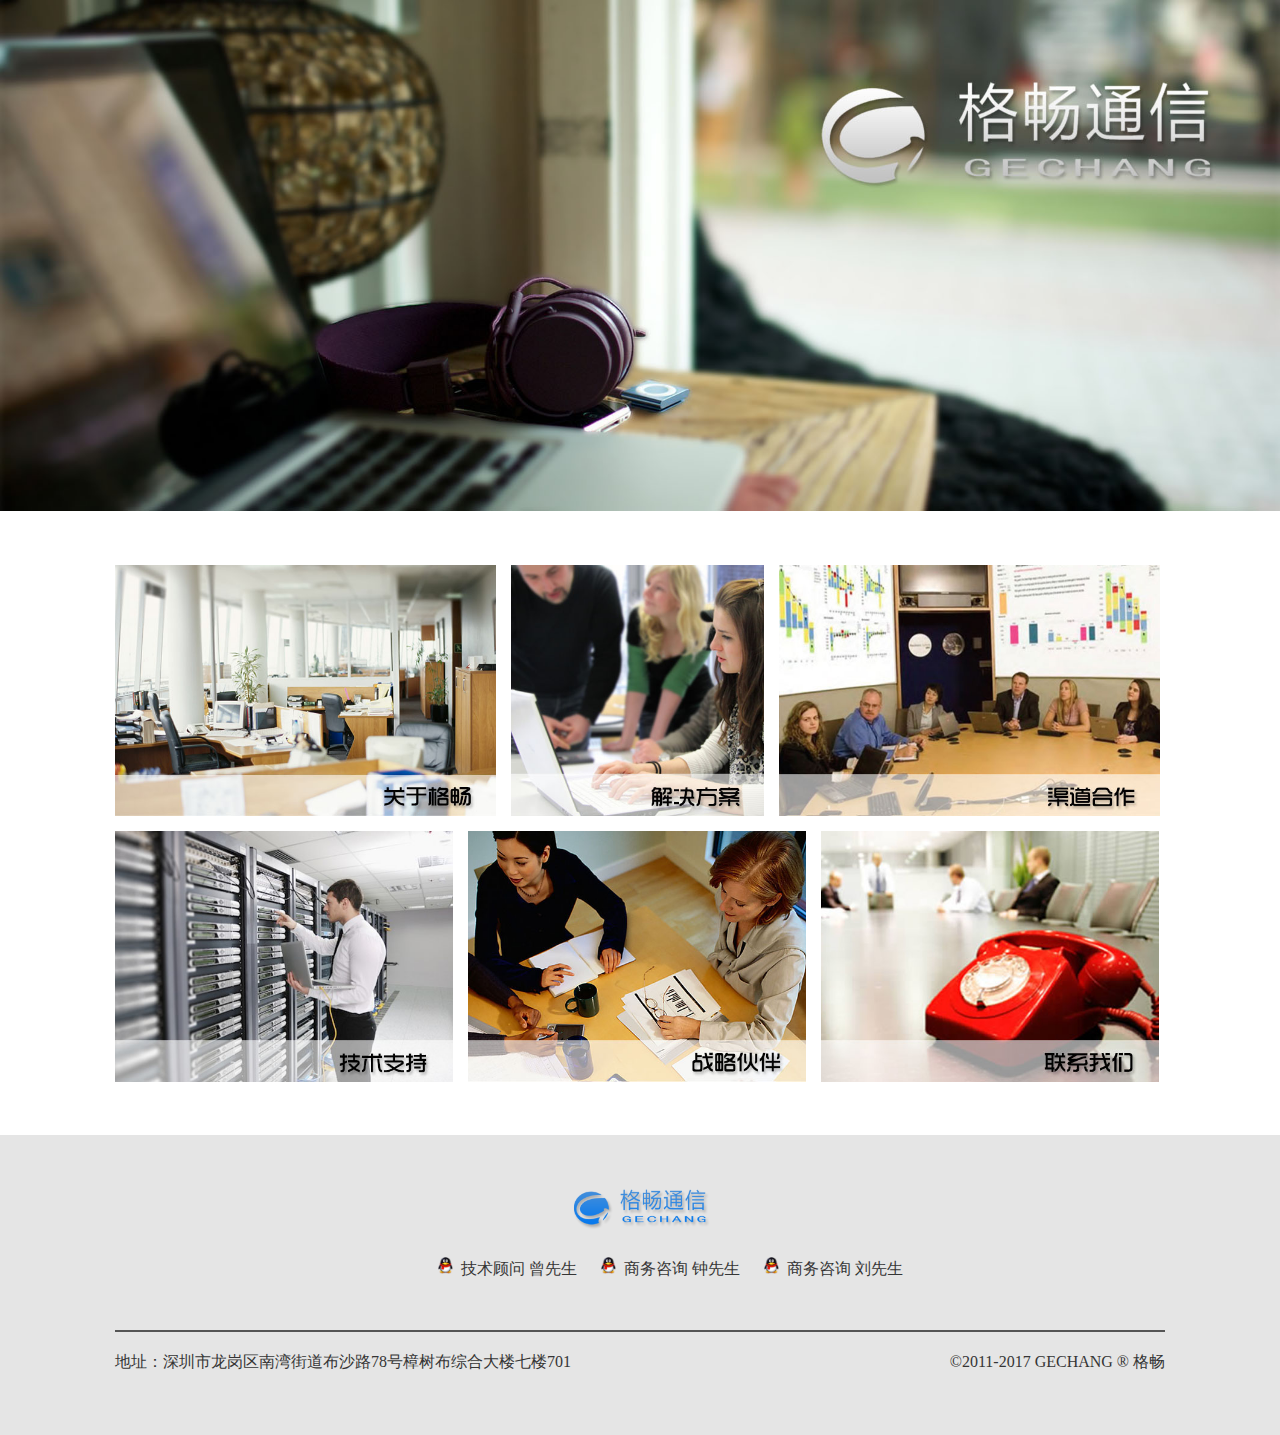
<file: index.html>
<!doctype html>
<html>
<head>
<meta charset="utf-8">
<title>格畅通信 - 首页</title>
<script src="js/respond.src.js"></script>
<script src="js/respond.proxy.js"></script>
<link href="css/css.css" rel="stylesheet"/>
</head>

<body>
    <div id="banner"><img src="images/banner.jpg"></div>
    <div id="main">
    	<div id="container">
        	<div id="cup">
                <div id="c1"><a href="about.html"><img id="img1" src="images/index_about.jpg" onMouseOver="this.src='images/index_about_change.jpg'" onMouseOut="this.src='images/index_about.jpg'"></a></div>
                <div id="c2"><a href="solution.html"><img src="images/index_ solution.jpg" onMouseOver="this.src='images/index_ solution_change.jpg'" onMouseOut="this.src='images/index_ solution.jpg'"></a></div>
                <div id="c3"><a href="cooperation.html"><img src="images/index_ cooperation.jpg" onMouseOver="this.src='images/index_ cooperation_change.jpg'" onMouseOut="this.src='images/index_ cooperation.jpg'"></a></div>
            </div>
            <div id="cdown">
                <div id="c4"><a href="support.html"><img src="images/index_support.jpg" onMouseOver="this.src='images/index_support_change.jpg'" onMouseOut="this.src='images/index_support.jpg'"></a></div>
                <div id="c5"><a href="partners.html"><img src="images/index_partner.jpg" onMouseOver="this.src='images/index_partner_change.jpg'" onMouseOut="this.src='images/index_partner.jpg'"></a></div>
                <div id="c6"><a href="contact.html"><img src="images/index_contact.jpg" onMouseOver="this.src='images/index_contact_change.jpg'" onMouseOut="this.src='images/index_contact.jpg'"></a></div>
            </div>
        </div>
    </div>
    <div id="footer">
    	<div id="logo"><img src="images/logo.png"></div>
        <div id="service" class="bold">
        	<ul><li><a target=blank href="tencent://message/?uin=252700589&Site=qq&Menu=yes" style="text-decoration:none"><img id="qq" src="images/qq.png">&nbsp;&nbsp;技术顾问 曾先生</a></li>
            	<li><a target=blank href="tencent://message/?uin=252700589&Site=qq&Menu=yes" style="text-decoration:none"><img id="qq" src="images/qq.png">&nbsp;&nbsp;商务咨询 钟先生</a></li>
                <li><a target=blank href="tencent://message/?uin=252700589&Site=qq&Menu=yes" style="text-decoration:none"><img id="qq" src="images/qq.png">&nbsp;&nbsp;商务咨询 刘先生</a></li></ul>
        </div>
        <div id="end">
        	<div id="line"></div>
        	<div id="add" class="bold">地址：深圳市龙岗区南湾街道布沙路78号樟树布综合大楼七楼701</div>
            <div id="copyright" class="bold">©2011-2017 GECHANG ® 格畅</div>
        </div>
    </div>
</body>
</html>
</file>
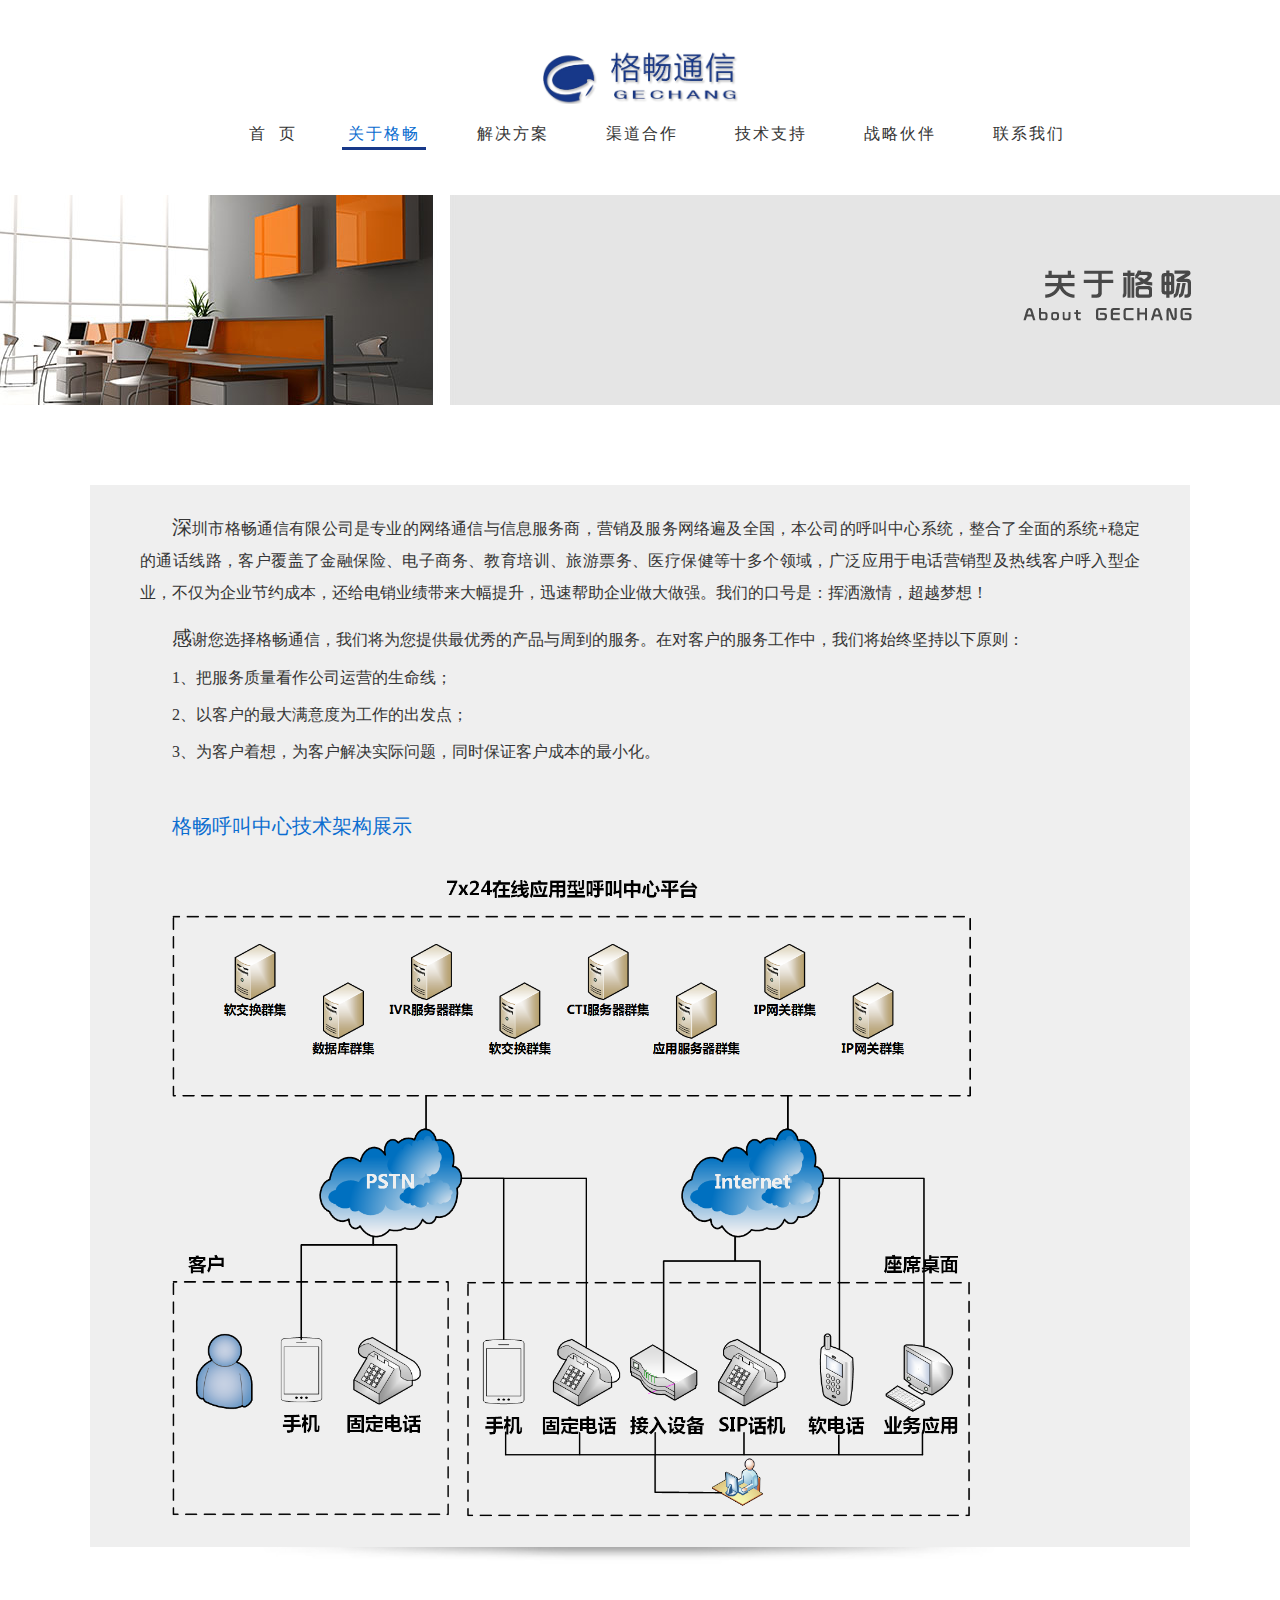
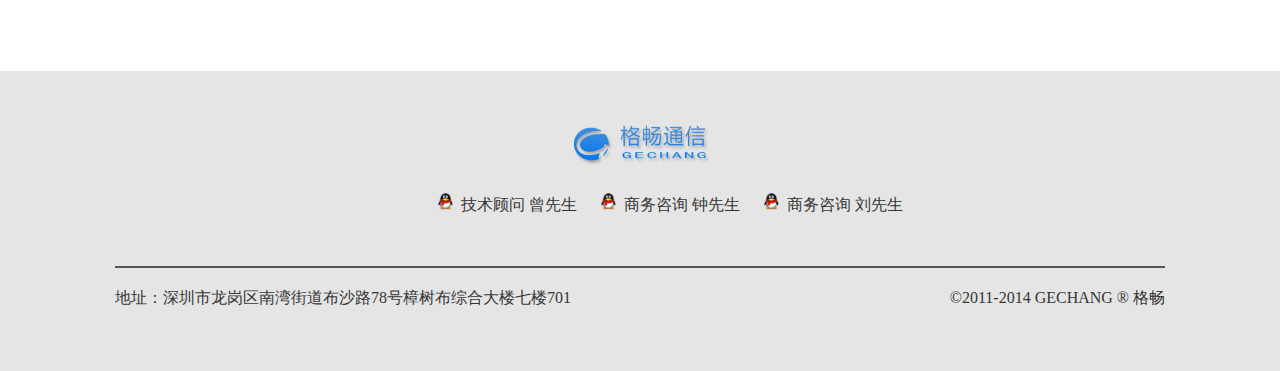
<file: about.html>
<!doctype html>
<html>
<head>
<meta charset="utf-8">
<title>格畅通信 - 关于格畅</title>
<link href="css/page.css" rel="stylesheet"/>
</head>

<body>
	<div id="logo_big"><img src="images/logo_big.png"></div>
    <div id="menu">
    	<ul><li class="index"><a href="index.html">首&nbsp;&nbsp;页</a></li>
        	<li class="chosen"><a href="about.html">&nbsp;关于格畅&nbsp;</a></li>
            <li class="else"><a href="solution.html">&nbsp;解决方案&nbsp;</a></li>
            <li class="else"><a href="cooperation.html">&nbsp;渠道合作&nbsp;</a></li>
            <li class="else"><a href="support.html">&nbsp;技术支持&nbsp;</a></li>
            <li class="else"><a href="partners.html">&nbsp;战略伙伴&nbsp;</a></li>
            <li class="else"><a href="contact.html">&nbsp;联系我们&nbsp;</a></li></ul>
    </div>
    <div id="banner">
    	<div id="pic_left"><img src="images/banner_1.jpg"></div>
        <div id="pic_right"><img src="images/about.png"></div>
    </div>
    <div id="main">
    	<div id="contant">
        	<p id="line_big"><span id="text_big">深</span>圳市格畅通信有限公司是专业的网络通信与信息服务商，营销及服务网络遍及全国，本公司的呼叫中心系统，整合了全面的系统+稳定的通话线路，客户覆盖了金融保险、电子商务、教育培训、旅游票务、医疗保健等十多个领域，广泛应用于电话营销型及热线客户呼入型企业，不仅为企业节约成本，还给电销业绩带来大幅提升，迅速帮助企业做大做强。我们的口号是：挥洒激情，超越梦想！</p>
            <p><span id="text_big">感</span>谢您选择格畅通信，我们将为您提供最优秀的产品与周到的服务。在对客户的服务工作中，我们将始终坚持以下原则：</p>
            <p>1、把服务质量看作公司运营的生命线；</p> 
    		<p>2、以客户的最大满意度为工作的出发点；</p>
    		<p>3、为客户着想，为客户解决实际问题，同时保证客户成本的最小化。</p>
            <p class="subhead" style="margin-top: 50px">格畅呼叫中心技术架构展示</p>
            <p id="s0"><img src="images/structure.png"></p>
        </div>
        <div id="shadow"><img src="images/shadow.png"></div>
    </div>
    <div id="footer">
    	<div id="logo"><img src="images/logo.png"></div>
        <div id="service" class="bold">
        	<ul><li><a target=blank href="tencent://message/?uin=252700589&Site=qq&Menu=yes" style="text-decoration:none"><img id="qq" src="images/qq.png">&nbsp;&nbsp;技术顾问 曾先生</a></li>
            	<li><a target=blank href="tencent://message/?uin=252700589&Site=qq&Menu=yes" style="text-decoration:none"><img id="qq" src="images/qq.png">&nbsp;&nbsp;商务咨询 钟先生</a></li>
                <li><a target=blank href="tencent://message/?uin=252700589&Site=qq&Menu=yes" style="text-decoration:none"><img id="qq" src="images/qq.png">&nbsp;&nbsp;商务咨询 刘先生</a></li></ul>
        </div>
        <div id="end">
        	<div id="line"></div>
        	<div id="add" class="bold">地址：深圳市龙岗区南湾街道布沙路78号樟树布综合大楼七楼701</div>
            <div id="copyright" class="bold">©2011-2014 GECHANG ® 格畅</div>
        </div>
    </div>
</body>
</html>
</file>
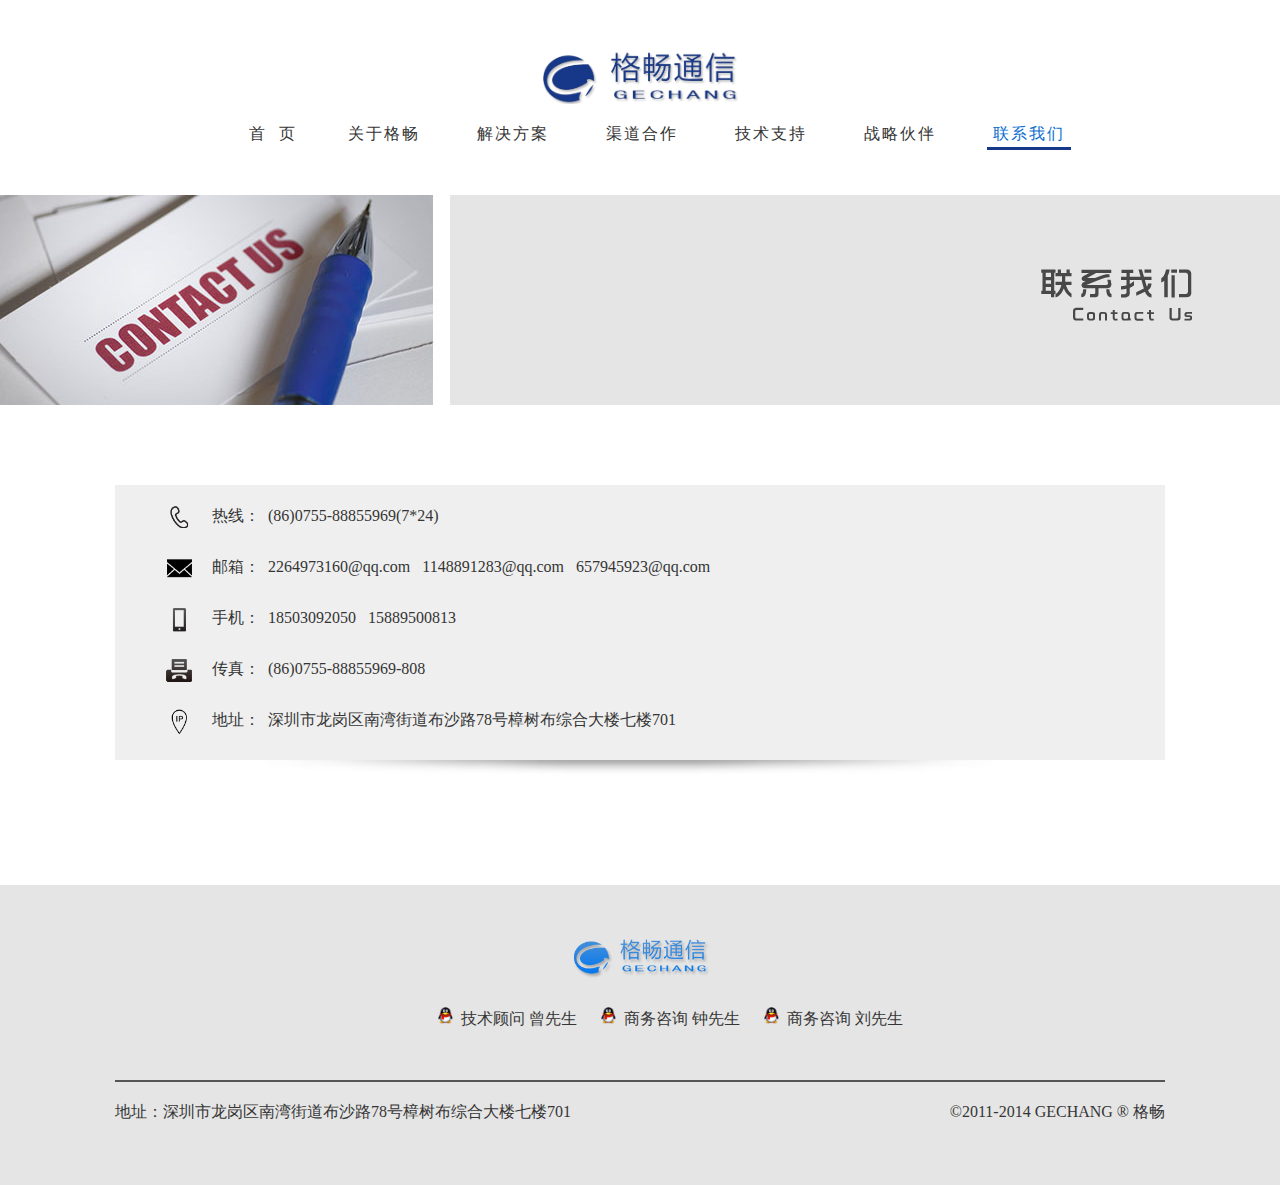
<file: contact.html>
<!doctype html>
<html>
<head>
<meta charset="utf-8">
<title>格畅通信 - 联系我们</title>
<link href="css/page.css" rel="stylesheet"/>
</head>

<body>
	<div id="logo_big"><img src="images/logo_big.png"></div>
    <div id="menu">
    	<ul><li class="index"><a href="index.html">首&nbsp;&nbsp;页</a></li>
        	<li class="else"><a href="about.html">&nbsp;关于格畅&nbsp;</a></li>
            <li class="else"><a href="solution.html">&nbsp;解决方案&nbsp;</a></li>
            <li class="else"><a href="cooperation.html">&nbsp;渠道合作&nbsp;</a></li>
            <li class="else"><a href="support.html">&nbsp;技术支持&nbsp;</a></li>
            <li class="else"><a href="partners.html">&nbsp;战略伙伴&nbsp;</a></li>
            <li class="chosen"><a href="contact.html">&nbsp;联系我们&nbsp;</a></li></ul>
    </div>
    <div id="banner">
    	<div id="pic_left"><img src="images/banner_6.jpg"></div>
        <div id="pic_right"><img src="images/contact.png"></div>
    </div>
    <div id="main_float">
    	<div id="contant_float">
        	<div id="contact">
                <div id="icon"><img src="images/icon_tel.png"></div>
                <div id="detail">热线：&nbsp;&nbsp;(86)0755-88855969(7*24)</div>
            </div>
            <div id="contact">
                <div id="icon"><img src="images/icon_email.png"></div>
                <div id="detail">邮箱：&nbsp;&nbsp;2264973160@qq.com&nbsp;&nbsp;&nbsp;1148891283@qq.com&nbsp;&nbsp;&nbsp;657945923@qq.com</div>
            </div>
            <div id="contact">
                <div id="icon"><img src="images/icon_mobile.png"></div>
                <div id="detail">手机：&nbsp;&nbsp;18503092050&nbsp;&nbsp;&nbsp;15889500813</div>
            </div>
            <div id="contact">
                <div id="icon"><img src="images/icon_fax.png"></div>
                <div id="detail">传真：&nbsp;&nbsp;(86)0755-88855969-808</div>
            </div>
            <div id="contact">
                <div id="icon"><img src="images/icon_ip.png"></div>
                <div id="detail">地址：&nbsp;&nbsp;深圳市龙岗区南湾街道布沙路78号樟树布综合大楼七楼701</div>
            </div>
        </div>
        <div id="shadow"><img src="images/shadow.png"></div>
    </div>
    <div id="footer">
    	<div id="logo"><img src="images/logo.png"></div>
        <div id="service" class="bold">
        	<ul><li><a target=blank href="tencent://message/?uin=252700589&Site=qq&Menu=yes" style="text-decoration:none"><img id="qq" src="images/qq.png">&nbsp;&nbsp;技术顾问 曾先生</a></li>
            	<li><a target=blank href="tencent://message/?uin=252700589&Site=qq&Menu=yes" style="text-decoration:none"><img id="qq" src="images/qq.png">&nbsp;&nbsp;商务咨询 钟先生</a></li>
                <li><a target=blank href="tencent://message/?uin=252700589&Site=qq&Menu=yes" style="text-decoration:none"><img id="qq" src="images/qq.png">&nbsp;&nbsp;商务咨询 刘先生</a></li></ul>
        </div>
        <div id="end">
        	<div id="line"></div>
        	<div id="add" class="bold">地址：深圳市龙岗区南湾街道布沙路78号樟树布综合大楼七楼701</div>
            <div id="copyright" class="bold">©2011-2014 GECHANG ® 格畅</div>
        </div>
    </div>
</body>
</html>
</file>
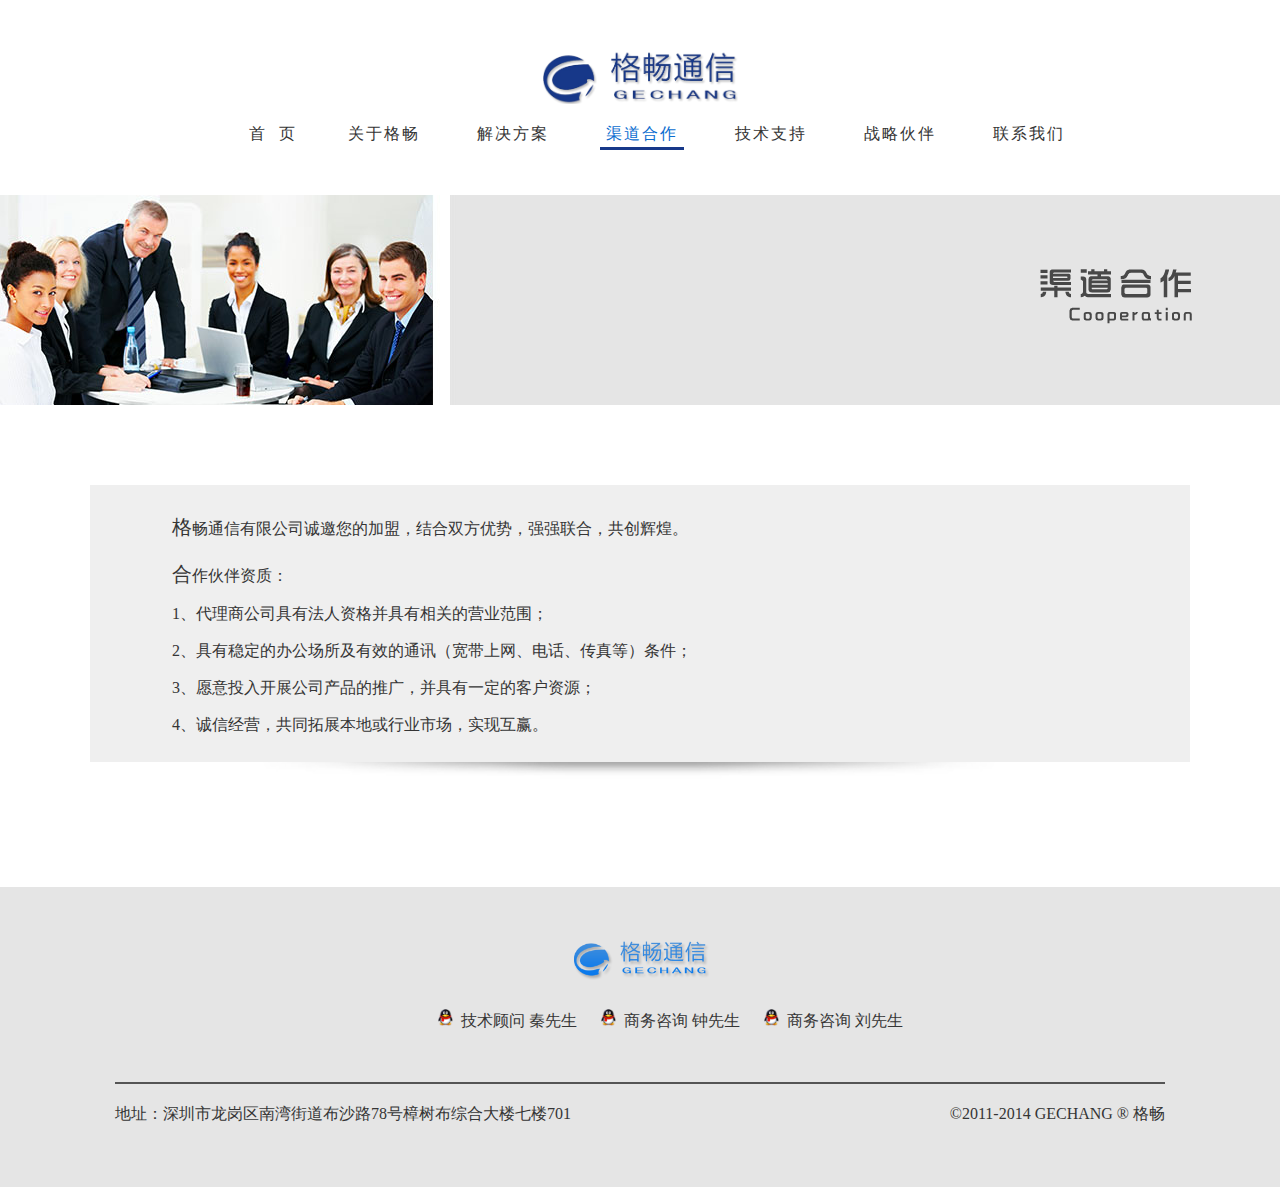
<file: cooperation.html>
<!doctype html>
<html>
<head>
<meta charset="utf-8">
<title>格畅通信 - 渠道合作</title>
<link href="css/page.css" rel="stylesheet"/>
</head>

<body>
	<div id="logo_big"><img src="images/logo_big.png"></div>
    <div id="menu">
    	<ul><li class="index"><a href="index.html">首&nbsp;&nbsp;页</a></li>
        	<li class="else"><a href="about.html">&nbsp;关于格畅&nbsp;</a></li>
            <li class="else"><a href="solution.html">&nbsp;解决方案&nbsp;</a></li>
            <li class="chosen"><a href="cooperation.html">&nbsp;渠道合作&nbsp;</a></li>
            <li class="else"><a href="support.html">&nbsp;技术支持&nbsp;</a></li>
            <li class="else"><a href="partners.html">&nbsp;战略伙伴&nbsp;</a></li>
            <li class="else"><a href="contact.html">&nbsp;联系我们&nbsp;</a></li></ul>
    </div>
    <div id="banner">
    	<div id="pic_left"><img src="images/banner_3.jpg"></div>
        <div id="pic_right"><img src="images/cooperation.png"></div>
    </div>
    <div id="main">
    	<div id="contant">
        	<p id="line_big"><span id="text_big">格</span>畅通信有限公司诚邀您的加盟，结合双方优势，强强联合，共创辉煌。</p>
            <p><span id="text_big">合</span>作伙伴资质：</p>
            <p>1、代理商公司具有法人资格并具有相关的营业范围；</p> 
    		<p>2、具有稳定的办公场所及有效的通讯（宽带上网、电话、传真等）条件；</p>
    		<p>3、愿意投入开展公司产品的推广，并具有一定的客户资源；</p>
            <p>4、诚信经营，共同拓展本地或行业市场，实现互赢。</p>
        </div>
        <div id="shadow"><img src="images/shadow.png"></div>
    </div>
    <div id="footer">
    	<div id="logo"><img src="images/logo.png"></div>
        <div id="service" class="bold">
        	<ul><li><a target=blank href="tencent://message/?uin=2264973160&Site=qq&Menu=yes" style="text-decoration:none"><img id="qq" src="images/qq.png">&nbsp;&nbsp;技术顾问 秦先生</a></li>
            	<li><a target=blank href="tencent://message/?uin=1148891283&Site=qq&Menu=yes" style="text-decoration:none"><img id="qq" src="images/qq.png">&nbsp;&nbsp;商务咨询 钟先生</a></li>
                <li><a target=blank href="tencent://message/?uin=657945923&Site=qq&Menu=yes" style="text-decoration:none"><img id="qq" src="images/qq.png">&nbsp;&nbsp;商务咨询 刘先生</a></li></ul>
        </div>
        <div id="end">
        	<div id="line"></div>
        	<div id="add" class="bold">地址：深圳市龙岗区南湾街道布沙路78号樟树布综合大楼七楼701</div>
            <div id="copyright" class="bold">©2011-2014 GECHANG ® 格畅</div>
        </div>
    </div>
</body>
</html>
</file>
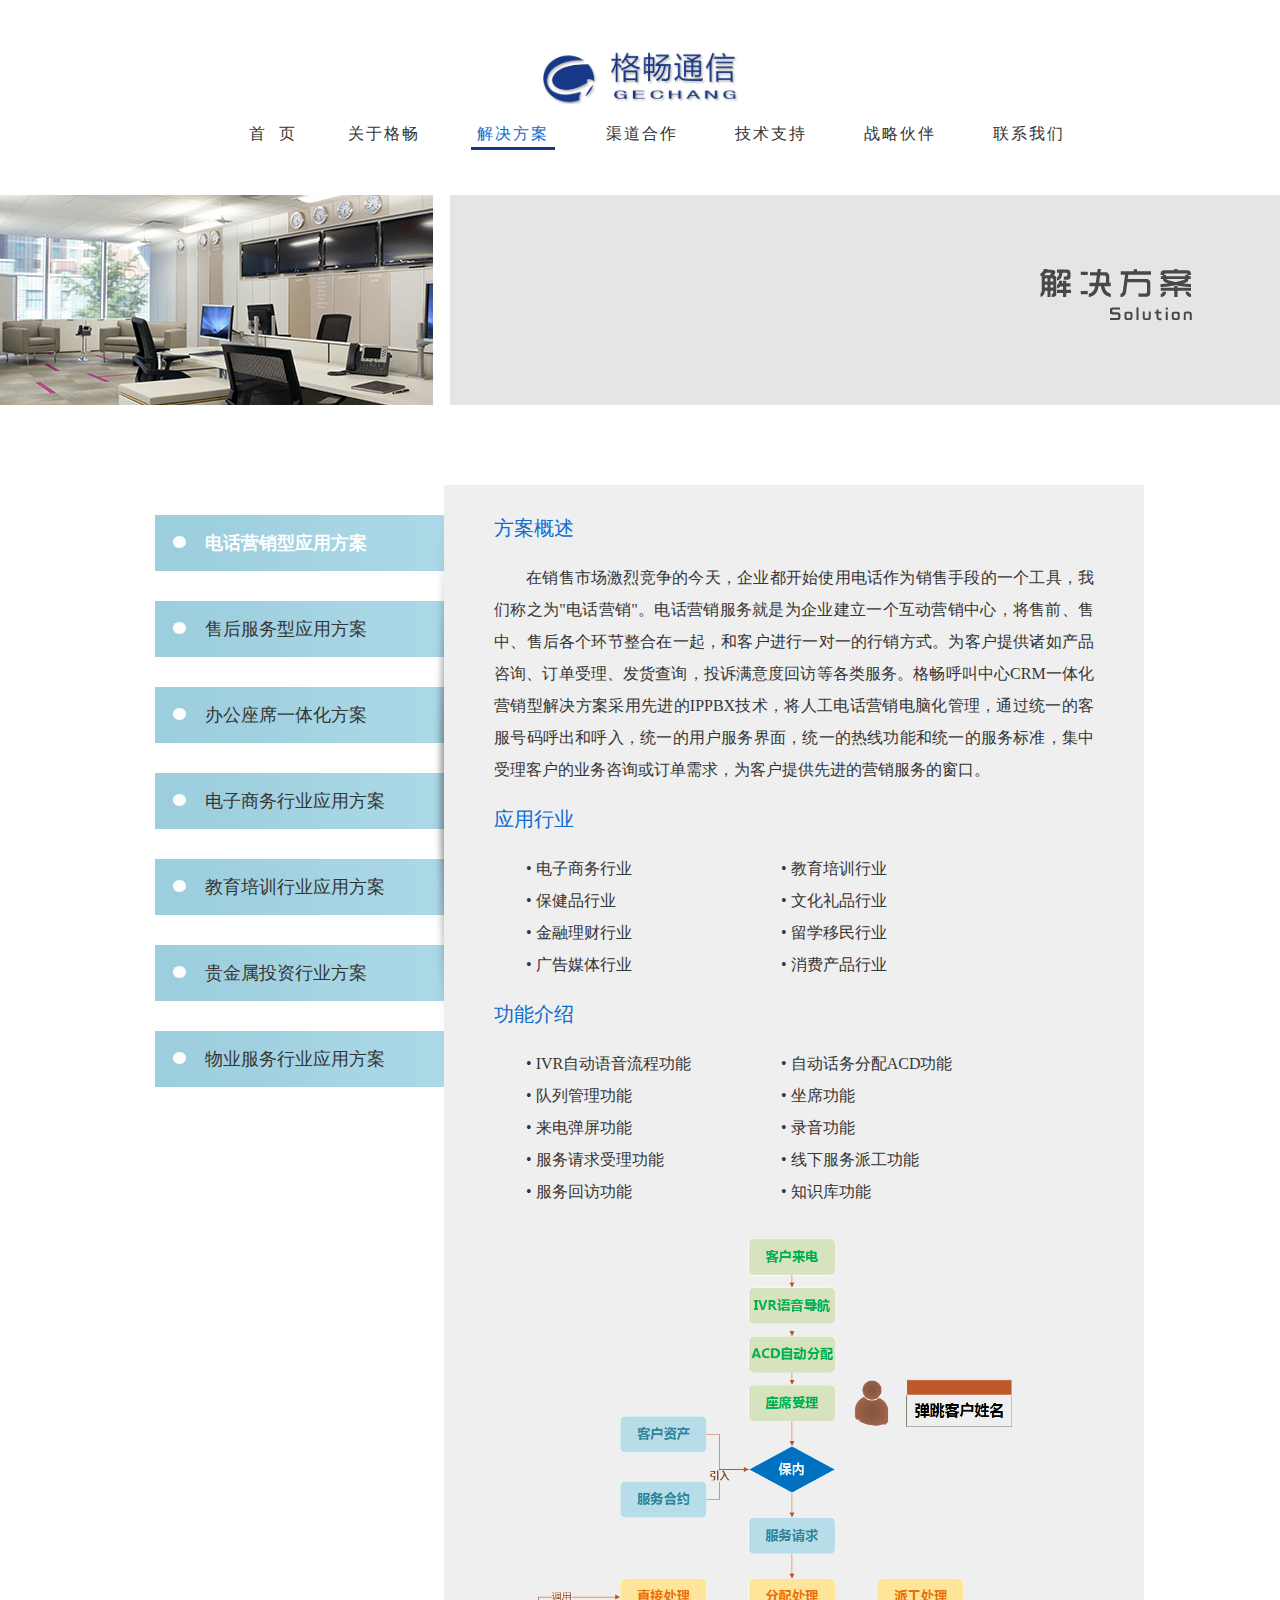
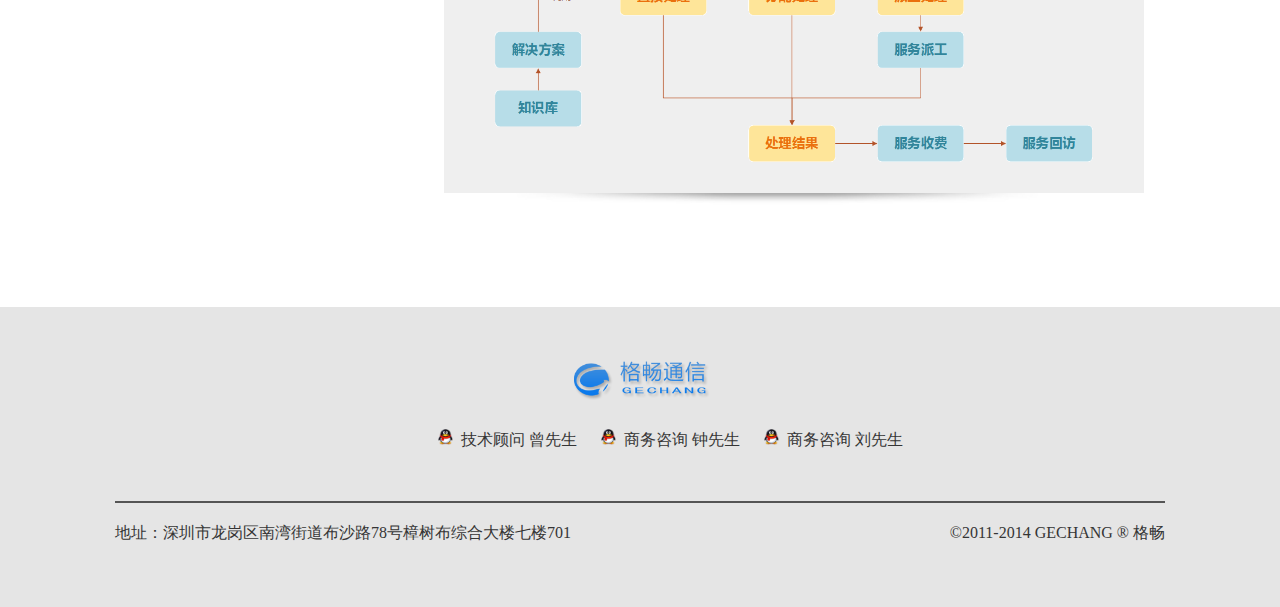
<file: solution.html>
<!doctype html>
<html>
<head>
<meta charset="utf-8">
<title>格畅通信 - 解决方案</title>
<link href="css/page.css" rel="stylesheet"/>
<script src="js/jquery-1.8.0.min.js"></script>
<script src="js/gotoTop.js"></script>
<script type="text/javascript">
	function tabClick(){
			if($(this).hasClass('activeTab')) 
				return;
			$('.bookmark ul li').removeClass('activeTab');
			$(this).addClass('activeTab');
			var tabId = $(this).attr('tabId');
			$('#note > div').hide();
			$('#' + tabId).show();
	}
	$(document).ready(function(){
			$('.bookmark ul li').click(tabClick);
	})
</script>
<script type="text/javascript">
	$(function(){
		$(".backToTop").goToTop();
		$(window).bind('scroll resize',function(){
			$(".backToTop").goToTop({
				pageWidth:1050,
				duration:0
			});
		});
	});
</script>
</head>

<body>
	<div id="logo_big"><img src="images/logo_big.png"></div>
    <div id="menu">
    	<ul><li class="index"><a href="index.html">首&nbsp;&nbsp;页</a></li>
        	<li class="else"><a href="about.html">&nbsp;关于格畅&nbsp;</a></li>
            <li class="chosen"><a href="solution.html">&nbsp;解决方案&nbsp;</a></li>
            <li class="else"><a href="cooperation.html">&nbsp;渠道合作&nbsp;</a></li>
            <li class="else"><a href="support.html">&nbsp;技术支持&nbsp;</a></li>
            <li class="else"><a href="partners.html">&nbsp;战略伙伴&nbsp;</a></li>
            <li class="else"><a href="contact.html">&nbsp;联系我们&nbsp;</a></li></ul>
    </div>
    <div id="banner">
    	<div id="pic_left"><img src="images/banner_2.jpg"></div>
        <div id="pic_right"><img src="images/solution.png"></div>
    </div>
    <div id="main_float">
    	<div class="bookmark">
        	<ul><li tabId="tab1" class="activeTab"><div class="bm">电话营销型应用方案</div></li>
            	<li tabId="tab2"><div class="bm">售后服务型应用方案</div></li>
                <li tabId="tab3"><div class="bm">办公座席一体化方案</div></li>
                <li tabId="tab4"><div class="bm">电子商务行业应用方案</div></li>
                <li tabId="tab5"><div class="bm">教育培训行业应用方案</div></li>
                <li tabId="tab6"><div class="bm">贵金属投资行业方案</div></li>
                <li tabId="tab7"><div class="bm">物业服务行业应用方案</div></li></ul>
        </div>
        <div id="shadow_rotate"><img src="images/shadow_rotate.png"></div>
        <div id="note">
        	<div id="tab1" style="display: block">
                <p class="subhead">方案概述</p>
                <p id="para">在销售市场激烈竞争的今天，企业都开始使用电话作为销售手段的一个工具，我们称之为"电话营销"。电话营销服务就是为企业建立一个互动营销中心，将售前、售中、售后各个环节整合在一起，和客户进行一对一的行销方式。为客户提供诸如产品咨询、订单受理、发货查询，投诉满意度回访等各类服务。格畅呼叫中心CRM一体化营销型解决方案采用先进的IPPBX技术，将人工电话营销电脑化管理，通过统一的客服号码呼出和呼入，统一的用户服务界面，统一的热线功能和统一的服务标准，集中受理客户的业务咨询或订单需求，为客户提供先进的营销服务的窗口。</p>
                <p class="subhead">应用行业</p>
                <p id="para"><span id="space">• 电子商务行业</span><span id="space">• 教育培训行业</span><span id="space">• 保健品行业</span><span id="space">• 文化礼品行业</span><span id="space">• 金融理财行业</span><span id="space">• 留学移民行业</span><span id="space">• 广告媒体行业</span><span id="space">• 消费产品行业</span></p>
                <p class="subhead"><span id="space_title">功能介绍</span></p>
                <p id="para"><span id="space">• IVR自动语音流程功能</span><span id="space">• 自动话务分配ACD功能</span><span id="space">• 队列管理功能</span><span id="space">• 坐席功能</span><span id="space">• 来电弹屏功能</span><span id="space">• 录音功能</span><span id="space">• 服务请求受理功能</span><span id="space">• 线下服务派工功能</span><span id="space">• 服务回访功能</span><span id="space">• 知识库功能</span></p>
                <p id="s1"><img src="images/solution_1.png"></p>
            </div>
            <div id="tab2" style="display: none">
                <p class="subhead">方案概述</p>
                <p id="para">在市场竞争日渐激烈的形势下，企业的售后服务水平也成为竞争的标准之一，因此也越来越受到重视。格畅通信强大的服务管理模块，为企业提供了有力的支持。
格畅通信售后服务方案包括客户资产管理、服务合约管理、座席服务、服务请求、服务派工、客户回访、产品缺陷管理、知识库管理、服务人员管理、收费管理等模块。</p>
				<p id="para">格畅通信售后服务方案包括客户资产管理、服务合约管理、座席服务、服务请求、服务派工、客户回访、产品缺陷管理、知识库管理、服务人员管理、收费管理等模块。</p>
                <p id="para">通过格畅通信的呼叫中心平台，能帮助企业实现如下管理思想：整合服务团、提升服务响应速度、塑造企业形象、提高客户满意度、服务创造价值。</p>
                <p class="subhead">应用行业</p>
                <p id="para"><span id="space">• 工程机械行业</span><span id="space">• 医疗器械行业</span><span id="space">• 教育培训行业</span><span id="space">• 游戏娱乐行业</span><span id="space">• 家政服务行业</span><span id="space">• 酒店服务行业</span><span id="space">• 汽车4S店行业</span><span id="space">• 消费产品行业</span></p>
                <p class="subhead"><span id="space_title">功能介绍</span></p>
                <p id="para"><span id="space">• IVR自动语音流程功能</span><span id="space">• 自动话务分配ACD功能</span><span id="space">• 队列管理功能</span><span id="space">• 坐席功能</span><span id="space">• 录音功能</span><span id="space">• 服务请求受理功能</span><span id="space">• 线下服务派工功能</span><span id="space">• 服务回访功能</span><span id="space">• 知识库功能</span></p>
                <p id="s1"><img src="images/solution_1.png"></p>
            </div>
            <div id="tab3" style="display: none">
                <p class="subhead">方案概述</p>
                <p id="para">在绝大多数公司里，无论是用于建设售后服务电话还是电话营销模式，呼叫中心在公司中都是做为独立的通讯系统存在，呼叫中心的座席员工与其他部门员工之间的电话沟通被不同的电话系统隔离开来。在协同办公已日趋重要的当下，这样部署的弊端已日趋明显。</p>
				<p id="para">格畅通信集合平台的优势，推出性价比极高的办公座席一体化解决方案。依托这个整合平台，可以使呼叫中心的应用不仅服务于企业售后服务团队，或者电话营销团队，企业其他部门比如：商务团队、其他业务支持团队也都可以享受到来电弹跳，通话录音等呼叫中心的功能来提升工作效率。对于管理者来说，还可以对公司的所有电话都可以进行专业的呼叫管理和统计分析。</p>
                <p class="subhead">方案特点</p>
                <p id="para">企业可以对外公布公司总机号码，也可以针对不同的业务需求公布销售热线或者服务热线。根据客户拨打的号码不同，系统的IVR，ACD会按照预先设置好的路由进行电话分配和处理。</p>
                <p id="para">企业的销售部门可以通过系统来电弹跳客户资料方便的为客户提供售前咨询，通过系统点击外呼提高销售效率；售后服务部门可以为客户提供完美的客户服务流程。同时在企业所有部门之间，电话可以互转，统一监控，统一IVR，统一录音，统一管理。此套解决方案，在设计中重点考虑整合支撑企业与客户的全方位沟通和联系（销售、合同执行、商务沟通、售后服务等），并能针对企业的不同特点（比如是否有多个分支机构、直营or加盟等）采用集中座席或集中与分布座席相结合等不同的方式，使得呼叫中心能够贴身地成为企业与客户沟通的统一的服务窗口，帮助企业创造全面通畅的客户沟通体验。</p>
                <p class="subhead"><span id="space_title">功能介绍</span></p>
                <p id="s1"><img src="images/solution_3.png"></p>
            </div>
            <div id="tab4" style="display: none">
                <p class="subhead">方案概述</p>
                <p id="para">这几年来，我国的电子商务市场迅猛发展，短短几年内就产生了“携程、PPG、凡客”等一大批依靠电子商务实现腾飞的企业。 开展电子商务，有别于一般传统的商业活动，在大多数情况下，客户和企业是见不着面的，所以需要建立一个畅通的，与用户交流的双向通道，能够了解客户需求，倾听客户意见，解决客户问题，宣传企业的产品和服务。网络与电话相结合就弥补了电话和网络的不足，电话中只有语言沟通，而网络有实物照片、讨论等，听觉与视觉相结合开辟营销领域的新模式。所以电子商务将来发展的道路一定是与呼叫中心相结合。 格畅通信云呼系统根据多年行业应用及研究，针对电子商务行业特点，推出云呼电子商务行业方案。</p>
                <p class="subhead">方案特点</p>
                <p id="para">• 集合云呼呼叫中心与CRM业务一体化的优势，整套系统性价比极高。并且具备强大的扩容能力，满足业务发展需求；</p>
                <p id="para">• 统一的服务窗口：通过电话渠道可以为客户提供统一的服务，实现一站式的服务与支持，真正加强了销售管理，实现订购电话唯一、订单处理统一；</p>
                <p id="para">• 强大的呼叫中心应用：智能语音导航服务、提高了服务质量；电话接入后可以根据客户级别分配到不同技能座席，提高了客户服务的工作效率；系统提供的主动营销系统的电话回呼功能，保证了系统在高峰时段不会丢失客户来电，并且大大提高了系统话务和业务处理能力，同时可实现主动向客户推销产品，生成订单；</p>
                <p id="para">• 完善的业务整合功能（CRM）：格畅通信系统涵盖了客户管理、销售管理（销售机会、销售报价、销售订单、收款记录、发货记录）、服务管理（服务请求、服务派工、服务回访）、进销存管理，可以实现前后台的数据统一共享，从而保障公司资金流、物流、信息流的统一。</p>
                <p class="subhead"><span id="space_title">功能介绍</span></p>
                <p id="para"><span id="space">• IVR自动语音流程功能</span><span id="space">• 自动话务分配ACD功能</span><span id="space">• 坐席功能</span><span id="space">• 队列管理功能</span><span id="space">• 客户管理功能</span><span id="space">• 销售管理功能</span><span id="space">• 进销存管理功能</span><span id="space">• 知识库功能</span><span id="space">• 来电弹屏功能</span><span id="space">• 录音功能</span><span id="space">• CDR通话记录和统计报告功能</span></p>
            </div>
            <div id="tab5" style="display: none">
                <p class="subhead">方案概述</p>
                <p id="para">教育培训行业竞争激烈，开展教育培训的企业前期往往投入大量的市场推广资金，提高知名度。所以，咨询服务能力直接影响学员是否选择相应的培训课程，另外现有学员也需要查询课程安排、课程试听、预约报名等需求。贯穿整个客户全生命周期的体验至关重要。</p>
                <p id="para">构建一个专业的客户服务呼叫中心平台，利用现代信息网络和技术，为学员提供充分、快捷、丰富的信息查询服务，体现与同行业其他培训机构的差异化服务特征，提高客户满意度，进而提升客户对企业品牌的认知度和忠诚度,是当前教育培训机构急需突围的瓶颈。</p>
                <p class="subhead"><span id="space_title">功能介绍</span></p>
                <p id="para"><span id="space">• 智能IVR和ACD</span><span id="space">• 客户销售跟踪（CRM）</span><span id="space">• 客户服务管理（CRM）</span><span id="space">• 主动营销（主动外呼）</span><span id="space">• 录音功能</span><span id="space">• CDR通话记录和统计报告</span></p>
            </div>
            <div id="tab6" style="display: none">
                <p class="subhead">方案概述</p>
                <p id="para">随着中国国民经济快速的发展和人民生活水平的提高，居民对贵金属实物产品和投资性贵金属的需求稳步增长。另一方面，在近几年通胀难以避免的大背景下，投资贵金属逐步成为民众保值的一项措施。近年来，黄金白银等贵金属投资每年都以50%以上的速度增长；国内已经迎来贵金属投资新一轮的热潮。在如此利好行业消息背景下，贵金属投资公司的业务正在蓬勃开展。</p>
                <p id="para">格畅通信作为国内呼叫中心CRM一体化系统领先供应商，早已对金融产品投资领域的客户管理与呼叫外呼方案深有研究，而且我们也现了如下问题：</p>
                <p id="para">• 电话营销电话效率低：</p>
                <p id="em">大部分仍然采用传统的手动拨号，效率低下，更无法及时录入和管理联系记录。</p>
                <p id="para">• 业务过程管理困难：</p>
                <p id="em">从客户线索推动到意向客户，模拟帐号，到正式开户。整个过程缺乏清晰可视的管理监督，无法及时对症下药，推动业务过程健康发展。</p>
                <p id="para">• 线索资源如何进行充分利用：</p>
                <p id="em">对于开发不下来的客户信息座席往往丢而弃之，不能很好的形成内部数据交换开发，以充分利用现有数据资源。</p>
                <p id="para">• 众多分公司管理存在管理误区：</p>
                <p id="em">在管理多个分支机构上，很多企业管理存在信息的滞后性，往往出现的问题是头疼医疼，脚疼医脚。或者是疲于奔波在各个地区或各种内部会议上。这对于管理方法上的变革提出了新的效率要求。</p>
                <p id="para">对症下药，格畅通信实时推出了专属贵金属投资行业的呼叫中心CRM一体化方案，充分有效的解决以上管理难题。</p>
                <p class="subhead"><span id="space_title">方案功能</span></p>
                <p id="s2"><img src="images/solution_6.png"></p>
            </div>
            <div id="tab7" style="display: none">
                <p class="subhead">方案概述</p>
                <p id="para">随着房地产业蓬勃发展，随之而来的带动了物业服务的飞速发展，业主在选择住房的同时，也更多的考虑物业服务，追求更加细致、周到、及时、完善的物业服务。呼叫中心已成为物业为业主提供服务的最有效窗口。通过呼叫中心客户服务平台引入业主服务的管理方式，并结合物业服务的实际情况，提出全新的物业服务理念。</p>
                <p id="para">针对物业管理的特殊性，整体呼叫中心客户服务平台应包括两块具体应用：呼叫中心和CRM客户服务业务系统。两者在技术上看似独立，CRM是客户服务管理系统，呼叫中心是通信系统，而在实践应用中，却缺一不可。实际应用中，二者只有集成在一起才能为企业带来根本性的客户服务水平和质量的转变。</p>
                <p id="para">格畅通信所提供的一体化平台，完整整合了CRM和Call Center，针对物业行业提供了一套全新的客户服务平台：</p>
                <p id="para">• 统一的服务入口：</p>
                <p id="em">实施整套平台后，物业行业的物业服务范围将不仅局限于一般包括房屋、水、电、煤气等维修及费用的缴纳等等；还将包括社区医疗、家政服务、咨询、维修、投诉、甚至是购物等等。如果按照传统的服务方式，这些都需要业主与物业服务人员面对面交流，并且每一项内容都需要专门的服务人员来受理。格畅通信呼叫中心客户服务平台的建设则完全解决了这些问题，统一的服务号码、统一的座席受理人员是其最显着的特点，业主对于任何服务请求，只需要通过服务号码提交给座席人员即可，后续再由座席人员将工作分配给相关的服务人员，面向业主的只有这个呼叫中心平台的服务号码，所有的服务入口都统一在这个号码上，使物业行业的业主服务更加规范。</p>
                <p id="para">• 统一的服务流程：</p>
                <p id="em">当业主通过呼叫中心平台提交服务请求后，会对应形成电子工作记录单，并由座席转交给相应的服务人员；服务人员根据工单的要求向业主提供服务，并记录工作情况，然后反馈给座席人员；座席人员根据工作单通过呼叫中心平台向业主进行服务回访，至此，形成一个闭环的工作流程。物业管理人员也可以通过该平台对服务情况进行监督，并对延误的工作进行催促、督办。</p>
                <p id="para">• 全新的服务体验：</p>
                <p id="em">当业主通过格畅通信呼叫中心客户服务平台寻求服务时，座席人员会立即知道业主的姓名、楼牌房号以及服务历史记录等等，这样大大缩短了服务时间，也提高了工作效率；同时，更为重要的是，业主通过这种专业的服务体验到了尊重和重视，其服务所达到的效果自然不言而喻。</p>
                <p id="para">• 创造增值服务：</p>
                <p id="em">为了向业主提供更加完善的服务，也可以通过格畅通信呼叫中心客户服务平台提供更多增值服务，例如：小区商户产品订购等，各种与业主生活、工作、学习有关的服务或产品都可以通过呼叫中心平台来支撑运作。带给业主的是更加便利、细致的服务；而带给物业管理者的不仅仅是好评与满意度，还有增值服务所创造的利润。</p>
                <p class="subhead"><span id="space_title">功能介绍</span></p>
                <p id="para"><span id="space">• IVR自动语音流程功能</span><span id="space">• 自动话务分配ACD功能</span><span id="space">• 队列管理功能</span><span id="space">• 来电弹屏功能</span><span id="space">• 录音功能</span><span id="space">• CDR通话记录和统计报告</span><span id="space">• 业务信息管理</span><span id="space">• 服务投诉单</span><span id="space">• 服务派工单</span><span id="space">• 服务回访</span><span id="space">• 知识库</span></p>
            </div>
        </div>
        <div id="shadow_short"><img src="images/shadow.png"></div>
    </div>
    <div id="footer">
    	<div id="logo"><img src="images/logo.png"></div>
        <div id="service" class="bold">
        	<ul><li><a target=blank href="tencent://message/?uin=252700589&Site=qq&Menu=yes" style="text-decoration:none"><img id="qq" src="images/qq.png">&nbsp;&nbsp;技术顾问 曾先生</a></li>
            	<li><a target=blank href="tencent://message/?uin=252700589&Site=qq&Menu=yes" style="text-decoration:none"><img id="qq" src="images/qq.png">&nbsp;&nbsp;商务咨询 钟先生</a></li>
                <li><a target=blank href="tencent://message/?uin=252700589&Site=qq&Menu=yes" style="text-decoration:none"><img id="qq" src="images/qq.png">&nbsp;&nbsp;商务咨询 刘先生</a></li></ul>
        </div>
        <div id="end">
        	<div id="line"></div>
        	<div id="add" class="bold">地址：深圳市龙岗区南湾街道布沙路78号樟树布综合大楼七楼701</div>
            <div id="copyright" class="bold">©2011-2014 GECHANG ® 格畅</div>
        </div>
    </div>
    <a title="返回顶部" class="backToTop" style="left: 1200px; top: 513px; display: none; position: fixed;" href="javascript:;">返回顶部</a>
</body>
</html>
</file>
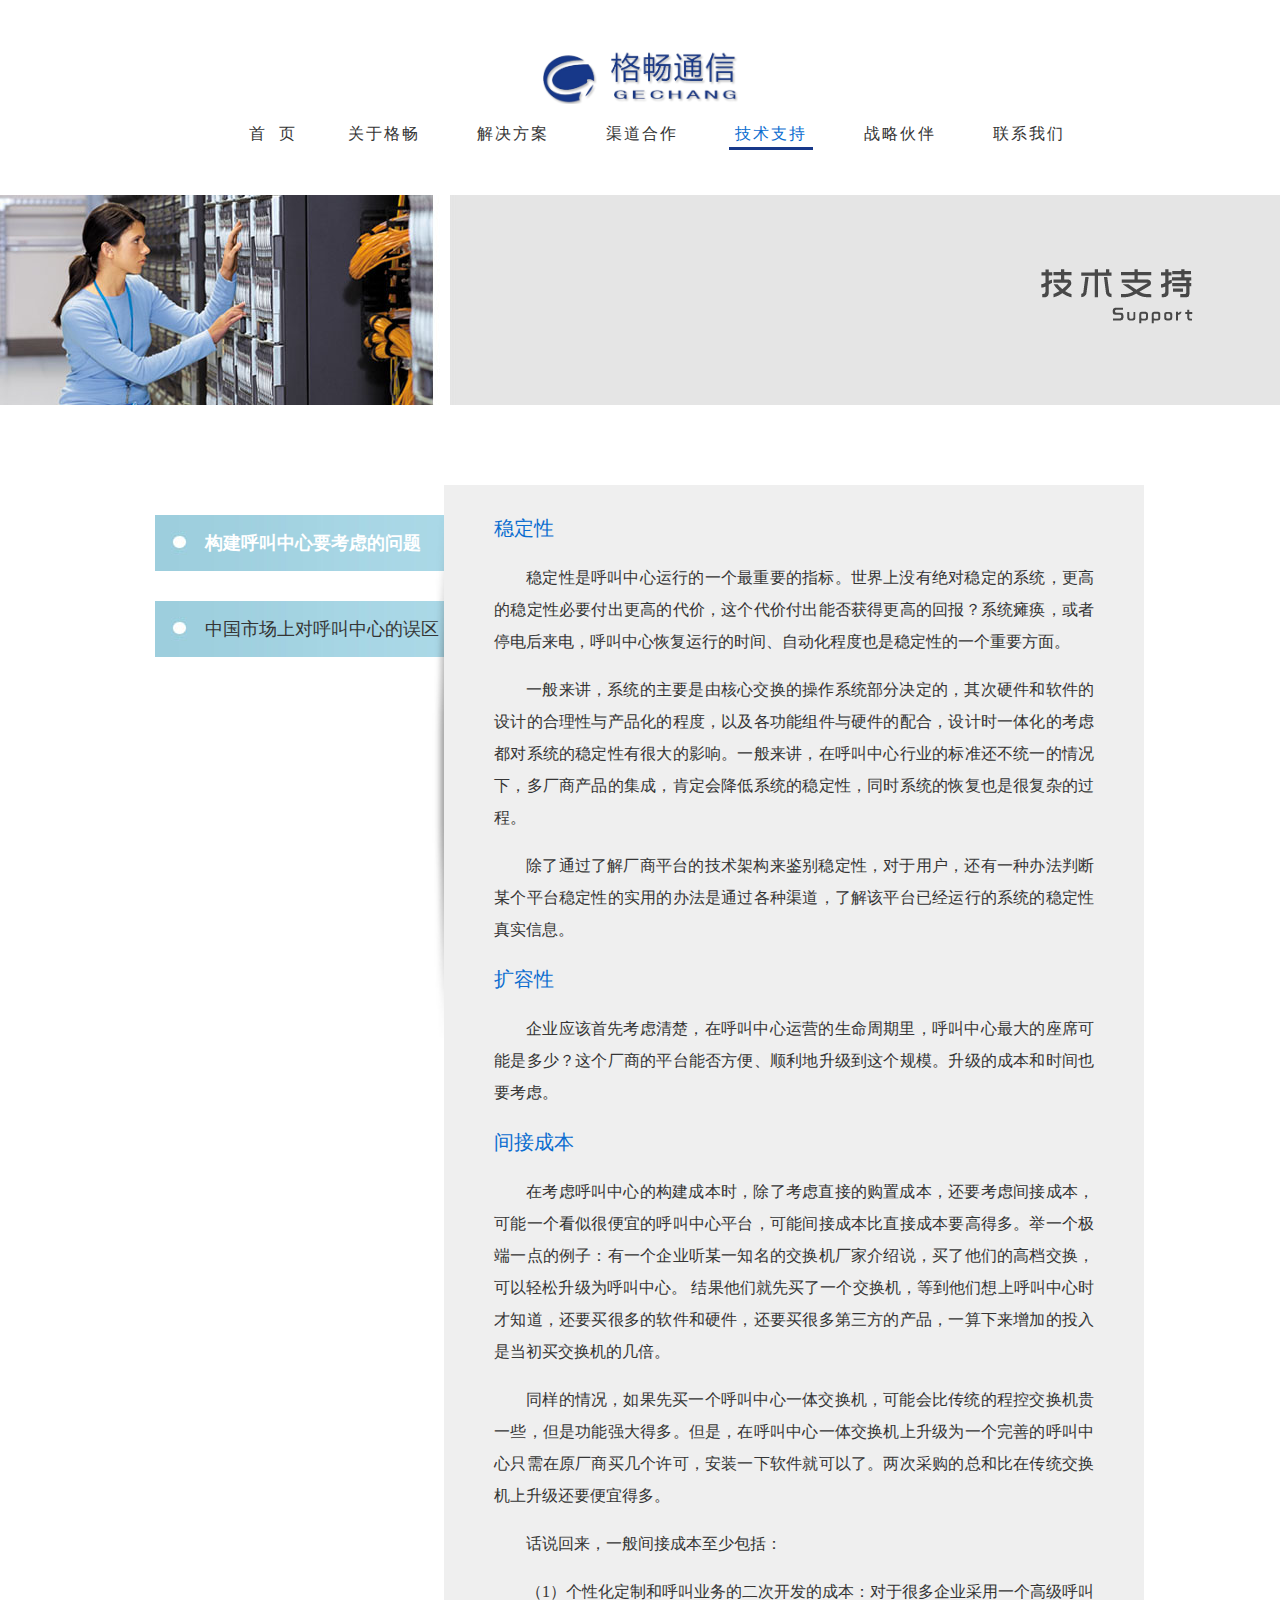
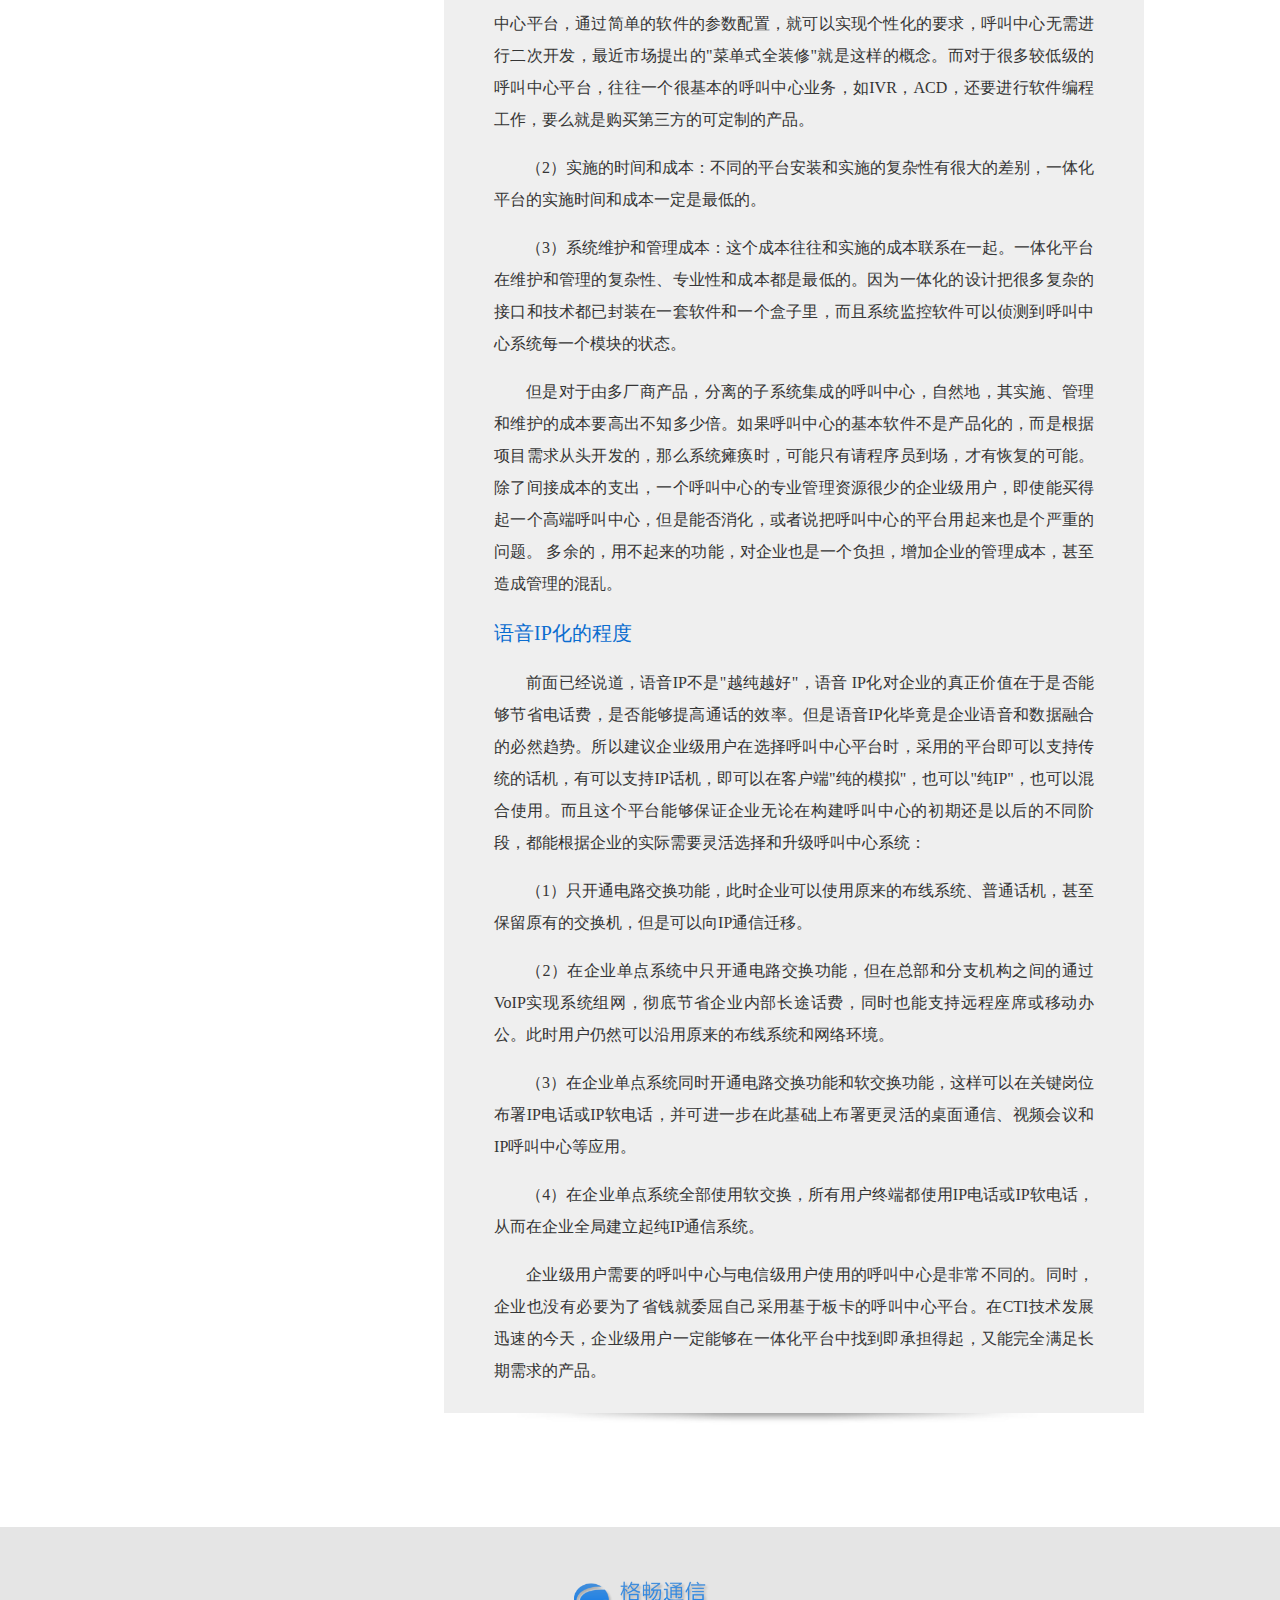
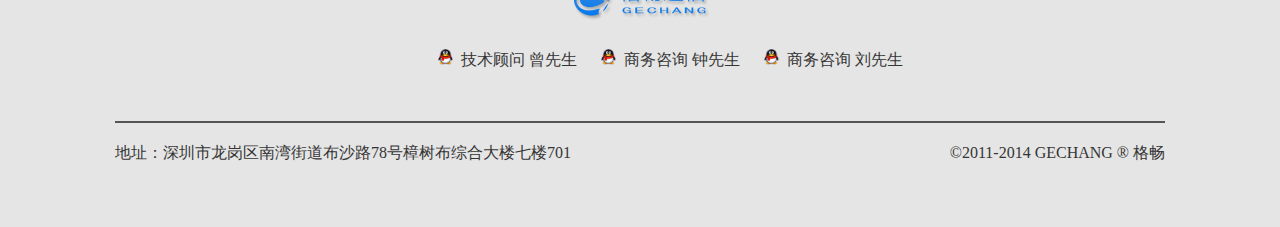
<file: support.html>
<!doctype html>
<html>
<head>
<meta charset="utf-8">
<title>格畅通信 - 技术支持</title>
<link href="css/page.css" rel="stylesheet"/>
<script src="js/jquery-1.8.0.min.js"></script>
<script src="js/gotoTop.js"></script>
<script type="text/javascript">
	function tabClick(){
			if($(this).hasClass('activeTab')) 
				return;
			$('.bookmark ul li').removeClass('activeTab');
			$(this).addClass('activeTab');
			var tabId = $(this).attr('tabId');
			$('#note > div').hide();
			$('#' + tabId).show();
	}
	$(document).ready(function(){
			$('.bookmark ul li').click(tabClick);
	})
</script>
<script type="text/javascript">
	$(function(){
		$(".backToTop").goToTop();
		$(window).bind('scroll resize',function(){
			$(".backToTop").goToTop({
				pageWidth:1050,
				duration:0
			});
		});
	});
</script>
</head>

<body>
	<div id="logo_big"><img src="images/logo_big.png"></div>
    <div id="menu">
    	<ul><li class="index"><a href="index.html">首&nbsp;&nbsp;页</a></li>
        	<li class="else"><a href="about.html">&nbsp;关于格畅&nbsp;</a></li>
            <li class="else"><a href="solution.html">&nbsp;解决方案&nbsp;</a></li>
            <li class="else"><a href="cooperation.html">&nbsp;渠道合作&nbsp;</a></li>
            <li class="chosen"><a href="support.html">&nbsp;技术支持&nbsp;</a></li>
            <li class="else"><a href="partners.html">&nbsp;战略伙伴&nbsp;</a></li>
            <li class="else"><a href="contact.html">&nbsp;联系我们&nbsp;</a></li></ul>
    </div>
    <div id="banner">
    	<div id="pic_left"><img src="images/banner_4.jpg"></div>
        <div id="pic_right"><img src="images/support.png"></div>
    </div>
    <div id="main_float">
    	<div class="bookmark">
        	<ul><li tabId="tab1" class="activeTab"><div class="bm">构建呼叫中心要考虑的问题</div></li>
            	<li tabId="tab2"><div class="bm">中国市场上对呼叫中心的误区</div></li></ul>
        </div>
        <div id="shadow_rotate"><img src="images/shadow_rotate.png"></div>
        <div id="note">
        	<div id="tab1" style="display: block">
                <p class="subhead">稳定性</p>
                <p id="para">稳定性是呼叫中心运行的一个最重要的指标。世界上没有绝对稳定的系统，更高的稳定性必要付出更高的代价，这个代价付出能否获得更高的回报？系统瘫痪，或者停电后来电，呼叫中心恢复运行的时间、自动化程度也是稳定性的一个重要方面。</p>
                <p id="para">一般来讲，系统的主要是由核心交换的操作系统部分决定的，其次硬件和软件的设计的合理性与产品化的程度，以及各功能组件与硬件的配合，设计时一体化的考虑都对系统的稳定性有很大的影响。一般来讲，在呼叫中心行业的标准还不统一的情况下，多厂商产品的集成，肯定会降低系统的稳定性，同时系统的恢复也是很复杂的过程。</p>
                <p id="para">除了通过了解厂商平台的技术架构来鉴别稳定性，对于用户，还有一种办法判断某个平台稳定性的实用的办法是通过各种渠道，了解该平台已经运行的系统的稳定性真实信息。</p>
                <p class="subhead">扩容性</p>
                <p id="para">企业应该首先考虑清楚，在呼叫中心运营的生命周期里，呼叫中心最大的座席可能是多少？这个厂商的平台能否方便、顺利地升级到这个规模。升级的成本和时间也要考虑。</p>
                <p class="subhead">间接成本</p>
                <p id="para">在考虑呼叫中心的构建成本时，除了考虑直接的购置成本，还要考虑间接成本，可能一个看似很便宜的呼叫中心平台，可能间接成本比直接成本要高得多。举一个极端一点的例子：有一个企业听某一知名的交换机厂家介绍说，买了他们的高档交换，可以轻松升级为呼叫中心。 结果他们就先买了一个交换机，等到他们想上呼叫中心时才知道，还要买很多的软件和硬件，还要买很多第三方的产品，一算下来增加的投入是当初买交换机的几倍。</p>
                <p id="para">同样的情况，如果先买一个呼叫中心一体交换机，可能会比传统的程控交换机贵一些，但是功能强大得多。但是，在呼叫中心一体交换机上升级为一个完善的呼叫中心只需在原厂商买几个许可，安装一下软件就可以了。两次采购的总和比在传统交换机上升级还要便宜得多。</p>
                <p id="para">话说回来，一般间接成本至少包括：</p>
                <p id="para">（1）个性化定制和呼叫业务的二次开发的成本：对于很多企业采用一个高级呼叫中心平台，通过简单的软件的参数配置，就可以实现个性化的要求，呼叫中心无需进行二次开发，最近市场提出的"菜单式全装修"就是这样的概念。而对于很多较低级的呼叫中心平台，往往一个很基本的呼叫中心业务，如IVR，ACD，还要进行软件编程工作，要么就是购买第三方的可定制的产品。</p>
                <p id="para">（2）实施的时间和成本：不同的平台安装和实施的复杂性有很大的差别，一体化平台的实施时间和成本一定是最低的。</p>
                <p id="para">（3）系统维护和管理成本：这个成本往往和实施的成本联系在一起。一体化平台在维护和管理的复杂性、专业性和成本都是最低的。因为一体化的设计把很多复杂的接口和技术都已封装在一套软件和一个盒子里，而且系统监控软件可以侦测到呼叫中心系统每一个模块的状态。</p>
                <p id="para">但是对于由多厂商产品，分离的子系统集成的呼叫中心，自然地，其实施、管理和维护的成本要高出不知多少倍。如果呼叫中心的基本软件不是产品化的，而是根据项目需求从头开发的，那么系统瘫痪时，可能只有请程序员到场，才有恢复的可能。除了间接成本的支出，一个呼叫中心的专业管理资源很少的企业级用户，即使能买得起一个高端呼叫中心，但是能否消化，或者说把呼叫中心的平台用起来也是个严重的问题。 多余的，用不起来的功能，对企业也是一个负担，增加企业的管理成本，甚至造成管理的混乱。</p>
                <p class="subhead">语音IP化的程度</p>
                <p id="para">前面已经说道，语音IP不是"越纯越好"，语音 IP化对企业的真正价值在于是否能够节省电话费，是否能够提高通话的效率。但是语音IP化毕竟是企业语音和数据融合的必然趋势。所以建议企业级用户在选择呼叫中心平台时，采用的平台即可以支持传统的话机，有可以支持IP话机，即可以在客户端"纯的模拟"，也可以"纯IP"，也可以混合使用。而且这个平台能够保证企业无论在构建呼叫中心的初期还是以后的不同阶段，都能根据企业的实际需要灵活选择和升级呼叫中心系统：</p>
                <p id="para">（1）只开通电路交换功能，此时企业可以使用原来的布线系统、普通话机，甚至保留原有的交换机，但是可以向IP通信迁移。</p>
                <p id="para">（2）在企业单点系统中只开通电路交换功能，但在总部和分支机构之间的通过VoIP实现系统组网，彻底节省企业内部长途话费，同时也能支持远程座席或移动办公。此时用户仍然可以沿用原来的布线系统和网络环境。</p>
                <p id="para">（3）在企业单点系统同时开通电路交换功能和软交换功能，这样可以在关键岗位布署IP电话或IP软电话，并可进一步在此基础上布署更灵活的桌面通信、视频会议和IP呼叫中心等应用。</p>
                <p id="para">（4）在企业单点系统全部使用软交换，所有用户终端都使用IP电话或IP软电话，从而在企业全局建立起纯IP通信系统。</p>
                <p id="para">企业级用户需要的呼叫中心与电信级用户使用的呼叫中心是非常不同的。同时，企业也没有必要为了省钱就委屈自己采用基于板卡的呼叫中心平台。在CTI技术发展迅速的今天，企业级用户一定能够在一体化平台中找到即承担得起，又能完全满足长期需求的产品。</p>
            </div>
            <div id="tab2" style="display: none">
                <p id="para">在中国，企业级呼叫中心的潜在用户由于受市场宣传力度强大的高端厂商的影响，在呼叫中心方案选择时有产生很多误区，结果在价格、和应用价值和投资回报方面越来越迷茫，或者选择了错误的方案，给企业带来很大的损失。比如，现在还有企业在选择方案时还存在"高、大、全"的误区：</p>
				<p id="para">（1）有的人认为规模越大的呼叫中心越好。事实上，在保证稳定性情况下，系统可扩的规模越大，成本越高，并呈指数上升。比如我们碰到过一个企业，一期只上12个座席，企业再发展也不可能超过50个座席，但他们却希望系统的最大稳定规模能达到几百线。这就意味着他要多付出至少5倍以上的钱。</p>
                <p id="para">（2）有的人认为功能越多，越复杂越好。实际上，很多高端呼叫中心的复杂功能，企业级用户当前用不上，以后也永远都用不上，安装上去也消化不了。但是这些多余的功能不但要使多付出几倍的购置支出，而且系统的安装、实施、使用和维护带来很多麻烦。换句话讲，买得起，也消化不了。</p>
                <p id="para">（3）公司越大的、越知名越高，其呼叫中心的产品越好。对高端的，大型呼叫中心的用户，这个道理是对的。但是对于企业级用户，很难在大的IT公司中找到成熟的适用的产品。这是因为大公司往往不是新技术的最先采用者，而在传统交换机技术上开发的呼叫中心产品，成本很高，价格下不来。正象电脑发展的历史一样，只有采用新的、整合的或者集成技术，成本才能下来，才能普及，同时不牺牲功能。</p>
                <p id="para">（4）语音IP越纯越好：笔者认为把一种产品说成纯IP呼叫中心或者IPCC是没有任何意义的。其实凡是语音交换与CTI服务器整合的呼叫中心平台，都可以在应用端实现全IP化，只是成本和音质的差别。企业级用户到底在客户端全部采用IP电话机，还是传统的模拟电话机，还是部分用户采用IP电话机，部分采用传统的模拟电话机或者数字电话机，取决于企业的具体情况：成本与回报、音质和功能。事实上，目前一些成熟的一体化平台即可以通过局域网接出纯IP话机，也可以接出传统的模拟话机，但是其功能已经大大超过数字电话机，达到纯IP话机的功能，但是成本仅是IP电话机的几十分之一，音质也比IP电话机好很多。 语音IP化对企业的现实意义在于是否能够节省电话费，是否能够提高通话的效率。分支机构和远程坐席采用IP语音传输，可以大大减低企业的通讯费用。至于用户的话机还是从实用和投资的角度出发，先采用普通话机，但是要保证系统以后需要的话可以换成IP话机，根据企业的需要，采用可以逐步实现IP化的平台，是明智的选择。</p>
            </div>
        </div>
        <div id="shadow_short"><img src="images/shadow.png"></div>
    </div>
    <div id="footer">
    	<div id="logo"><img src="images/logo.png"></div>
        <div id="service" class="bold">
        	<ul><li><a target=blank href="tencent://message/?uin=252700589&Site=qq&Menu=yes" style="text-decoration:none"><img id="qq" src="images/qq.png">&nbsp;&nbsp;技术顾问 曾先生</a></li>
            	<li><a target=blank href="tencent://message/?uin=252700589&Site=qq&Menu=yes" style="text-decoration:none"><img id="qq" src="images/qq.png">&nbsp;&nbsp;商务咨询 钟先生</a></li>
                <li><a target=blank href="tencent://message/?uin=252700589&Site=qq&Menu=yes" style="text-decoration:none"><img id="qq" src="images/qq.png">&nbsp;&nbsp;商务咨询 刘先生</a></li></ul>
        </div>
        <div id="end">
        	<div id="line"></div>
        	<div id="add" class="bold">地址：深圳市龙岗区南湾街道布沙路78号樟树布综合大楼七楼701</div>
            <div id="copyright" class="bold">©2011-2014 GECHANG ® 格畅</div>
        </div>
    </div>
    <a title="返回顶部" class="backToTop" style="left: 1200px; top: 513px; display: none; position: fixed;" href="javascript:;">返回顶部</a>
</body>
</html>
</file>
<file: css/css.css>
/*This is css files*/
body {
	font-family: Segoe, "Segoe UI", "DejaVu Sans", "Trebuchet MS", Verdana, sans-serif;
	margin-top: 0px;
	margin-left: 0px;
	margin-right: 0px;
	margin-bottom: 0px;
}
#main img {
	border: 0;
}
#banner img {
	max-width: 100%;
    width: 100%;
}
#logo {
	width: 240px;
	height: 72px;
	margin: 0 auto 0 auto;
	text-align: center;
}
#service ul li {
	list-style-type: none;
	display: inline;
	margin-left: 20px;
	text-align: center;
}
#service a:link, #service a:visited {
	color: #353535;
}
#qq {
	width: 15px;
	border: 0;
}
.bold {
	font-weight: 500;
	font-family: "微软雅黑";
	color: #353535;
}
/*for ie8 and below*/
#main {
	max-width: 100%;
	width: 100%;
	margin-top: 50px;
	height: 570px;
}
#container {
	width: 1050px;
	height: auto;
	margin: 0 auto 0 auto;
}
#cup {
	width: 1050px;
	float: left;
}
#cdown {
	width: 1050px;
	margin-top: 15px;
	float: left;
}
#c1 img {
	max-width: 36.3%;
	float: left;
}
#c2 img {
	max-width: 24.1%;
	float: left;
	margin-left: 15px;
}
#c3 img {
	max-width: 36.3%;
	float: left;
	margin-left: 15px;
}
#c4 img {
	max-width: 32.2%;
	float: left;
}
#c5 img {
	max-width: 32.2%;
	float: left;
	margin-left: 15px;
}
#c6 img {
	max-width: 32.2%;
	float: left;
	margin-left: 15px;
}
#footer {
	height: 300px;
	margin-top: 50px auto 0 auto;
	background-color: #e5e5e5;
}
#logo img {
	max-width: 60%;
	margin-top: 50px;
}
#service {
	width: auto;
	margin: 50px auto 0 auto;
	font-size: 16px;
	text-align: center;
}
#end {
	width: 1050px;
	margin: 0 auto 0 auto;
	font-size: 16px;
}
#line {
	width: 1050px;
	height: 2px;
	background: #555;
	margin-top: 50px;
}
#add {
	float: left;
	margin-top: 20px;
}
#copyright {
	float: right;
	margin-top: 20px;
}
/*styles for 300px and up @ 16px!*/
/* The max-width declaration below blocks this from ever working */
@media only screen and (min-width: 12em){

#main {
	max-width: 100%;
	width: 100%;
	margin-top: 30px;
	height: 240px;
}
#container {
	width: 480px;
	height: auto;
	margin: 0 auto 0 auto;
}
#cup {
	width: 480px;
	float: left;
}
#cdown {
	width: 480px;
	margin-top: 10px;
	float: left;
}
#c1 img {
	max-width: 36%;
	float: left;
}
#c2 img {
	max-width: 23.8%;
	float: left;
	margin-left: 10px;
}
#c3 img {
	max-width: 36%;
	float: left;
	margin-left: 10px;
}
#c4 img {
	max-width: 31.9%;
	float: left;
}
#c5 img {
	max-width: 31.9%;
	float: left;
	margin-left: 10px;
}
#c6 img {
	max-width: 31.9%;
	float: left;
	margin-left: 10px;
}
#logo img {
	max-width: 40%;
	margin-top: 20px;
}
#footer {
	height: 180px;
	margin-top: 30px;
	background-color: #e5e5e5;
}
#service {
	width: auto;
	margin: 0 auto 0 auto;
	font-size: 10px;
	text-align: center;
}
#end {
	width: 480px;
	margin: 0 auto 0 auto;
	font-size: 10px;
}
#line {
	width: 480px;
	height: 2px;
	background: #555;
	margin-top: 20px;
}
#add {
	float: left;
	margin-top: 5px;
}
#copyright {
	float: right;
	margin-top: 5px;
}
}

/*styles for 480px - 620px @ 16px!*/
@media only screen and (min-width: 30em) and (max-width: 38.75em) {

#main {
	max-width: 100%;
	width: 100%;
	margin-top: 30px;
	height: 240px;
}
#container {
	width: 480px;
	height: auto;
	margin: 0 auto 0 auto;
}
#cup {
	width: 480px;
	float: left;
}
#cdown {
	width: 480px;
	margin-top: 10px;
	float: left;
}
#c1 img {
	max-width: 36%;
	float: left;
}
#c2 img {
	max-width: 23.8%;
	float: left;
	margin-left: 10px;
}
#c3 img {
	max-width: 36%;
	float: left;
	margin-left: 10px;
}
#c4 img {
	max-width: 31.9%;
	float: left;
}
#c5 img {
	max-width: 31.9%;
	float: left;
	margin-left: 10px;
}
#c6 img {
	max-width: 31.9%;
	float: left;
	margin-left: 10px;
}
#logo img {
	max-width: 40%;
	margin-top: 20px;
}
#footer {
	height: 180px;
	margin-top: 30px;
	background-color: #e5e5e5;
}
#service {
	width: auto;
	margin: 0 auto 0 auto;
	font-size: 10px;
	text-align: center;
}
#end {
	width: 480px;
	margin: 0 auto 0 auto;
	font-size: 10px;
}
#line {
	width: 480px;
	height: 2px;
	background: #555;
	margin-top: 20px;
}
#add {
	float: left;
	margin-top: 5px;
}
#copyright {
	float: right;
	margin-top: 5px;
}
}

@media screen and (min-width: 38.75em),only print,projector{

#main {
	max-width: 100%;
	width: 100%;
	margin-top: 30px;
	height: 300px;
}
#container {
	width: 600px;
	height: auto;
	margin: 0 auto 0 auto;
}
#cup {
	width: 600px;
	float: left;
}
#cdown {
	width: 600px;
	margin-top: 10px;
	float: left;
}
#c1 img {
	max-width: 36%;
	float: left;
}
#c2 img {
	max-width: 23.8%;
	float: left;
	margin-left: 10px;
}
#c3 img {
	max-width: 36%;
	float: left;
	margin-left: 10px;
}
#c4 img {
	max-width: 31.9%;
	float: left;
}
#c5 img {
	max-width: 31.9%;
	float: left;
	margin-left: 10px;
}
#c6 img {
	max-width: 31.9%;
	float: left;
	margin-left: 10px;
}
#logo img {
	max-width: 40%;
	margin-top: 35px;
}
#footer {
	height: 200px;
	margin-top: 30px;
	background-color: #e5e5e5;
}
#service {
	width: auto;
	margin: 20px auto 0 auto;
	font-size: 12px;
	text-align: center;
}
#end {
	width: 600px;
	margin: 0 auto 0 auto;
	font-size: 12px;
}
#line {
	width: 600px;
	height: 2px;
	background: #555;
	margin-top: 30px;
}
#add {
	float: left;
	margin-top: 10px;
}
#copyright {
	float: right;
	margin-top: 10px;
}
}

/*styles for 800px and up @ 16px!*/
@media screen and (min-width: 50em){

#main {
	max-width: 100%;
	width: 100%;
	margin-top: 50px;
	height: 400px;
}
#container {
	width: 800px;
	height: auto;
	margin: 0 auto 0 auto;
}
#cup {
	width: 800px;
	float: left;
}
#cdown {
	width: 800px;
	margin-top: 15px;
	float: left;
}
#c1 img {
	max-width: 36%;
	float: left;
}
#c2 img {
	max-width: 23.8%;
	float: left;
	margin-left: 15px;
}
#c3 img {
	max-width: 36%;
	float: left;
	margin-left: 15px;
}
#c4 img {
	max-width: 31.9%;
	float: left;
}
#c5 img {
	max-width: 31.9%;
	float: left;
	margin-left: 15px;
}
#c6 img {
	max-width: 31.9%;
	float: left;
	margin-left: 15px;
}
#logo img {
	max-width: 50%;
	margin-top: 40px;
}
#footer {
	height: 230px;
	margin-top: 50px;
	background-color: #e5e5e5;
}
#service {
	width: auto;
	margin: 40px auto 0 auto;
	font-size: 14px;
	text-align: center;
}
#end {
	width: 800px;
	margin: 0 auto 0 auto;
	font-size: 14px;
}
#line {
	width: 800px;
	height: 2px;
	background: #555;
	margin-top: 30px;
}
#add {
	float: left;
	margin-top: 10px;
}
#copyright {
	float: right;
	margin-top: 10px;
}
}

/*styles for 1100px and up @ 16px!*/
@media screen and (min-width: 68.75em){

#main {
	max-width: 100%;
	width: 100%;
	margin-top: 50px;
	height: 440px;
}
#container {
	width: 900px;
	height: auto;
	margin: 0 auto 0 auto;
}
#cup {
	width: 900px;
	float: left;
}
#cdown {
	width: 900px;
	margin-top: 15px;
	float: left;
}
#c1 img {
	max-width: 36%;
	float: left;
}
#c2 img {
	max-width: 23.8%;
	float: left;
	margin-left: 15px;
}
#c3 img {
	max-width: 36%;
	float: left;
	margin-left: 15px;
}
#c4 img {
	max-width: 31.9%;
	float: left;
}
#c5 img {
	max-width: 31.9%;
	float: left;
	margin-left: 15px;
}
#c6 img {
	max-width: 31.9%;
	float: left;
	margin-left: 15px;
}
#logo img {
	max-width: 55%;
	margin-top: 50px;
}
#footer {
	height: 250px;
	margin-top: 50px;
	background-color: #e5e5e5;
}
#service {
	width: auto;
	margin: 50px auto 0 auto;
	font-size: 16px;
	text-align: center;
}
#end {
	width: 900px;
	margin: 0 auto 0 auto;
	font-size: 15px;
}
#line {
	width: 900px;
	height: 2px;
	background: #555;
	margin-top: 30px;
}
#add {
	float: left;
	margin-top: 15px;
}
#copyright {
	float: right;
	margin-top: 15px;
}
}

/*one with pixels too! */
/* NOTE - if the user were to increase his browser font size to 20px (chrome: Large), 
			the above (68.75em) media query will be incorrectly ignored!!!
*/
@media screen and (min-width: 1200px){

#main {
	max-width: 100%;
	width: 100%;
	margin-top: 50px;
	height: 520px;
}
#container {
	width: 1050px;
	height: auto;
	margin: 0 auto 0 auto;
}
#cup {
	width: 1050px;
	float: left;
}
#cdown {
	width: 1050px;
	margin-top: 15px;
	float: left;
}
#c1 img {
	max-width: 36.3%;
	float: left;
}
#c2 img {
	max-width: 24.1%;
	float: left;
	margin-left: 15px;
}
#c3 img {
	max-width: 36.3%;
	float: left;
	margin-left: 15px;
}
#c4 img {
	max-width: 32.2%;
	float: left;
}
#c5 img {
	max-width: 32.2%;
	float: left;
	margin-left: 15px;
}
#c6 img {
	max-width: 32.2%;
	float: left;
	margin-left: 15px;
}
#footer {
	height: 300px;
	margin-top: 50px auto 0 auto;
	background-color: #e5e5e5;
}
#logo img {
	max-width: 60%;
	margin-top: 50px;
}
#service {
	width: auto;
	margin: 50px auto 0 auto;
	font-size: 16px;
	text-align: center;
}
#end {
	width: 1050px;
	margin: 0 auto 0 auto;
	font-size: 16px;
}
#line {
	width: 1050px;
	height: 2px;
	background: #555;
	margin-top: 50px;
}
#add {
	float: left;
	margin-top: 20px;
}
#copyright {
	float: right;
	margin-top: 20px;
}
}

@media only screen and (min-width: 1250px) and (min--moz-device-pixel-ratio: 1.5),
	only screen and (min-width: 1250px) and (-moz-min-device-pixel-ratio: 1.5),
	only screen and (min-width: 1250px) and (-o-min-device-pixel-ratio: 3/2),
	only screen and (min-width: 1250px) and (-webkit-min-device-pixel-ratio: 1.5),
	only screen and (min-width: 1250px) and (min-device-pixel-ratio: 1.5),
	only screen and (min-width: 1250px) and (min-resolution: 1.5dppx),
	screen and (min-width: 1250px) {



}

@media screen and (min-width: 1600px){

#main {
	max-width: 100%;
	width: 100%;
	margin-top: 100px;
	height: 600px;
}
#container {
	width: 1200px;
	height: auto;
	margin: 0 auto 0 auto;
}
#cup {
	width: 1200px;
	float: left;
}
#cdown {
	width: 1200px;
	margin-top: 15px;
	float: left;
}
#c1 img {
	max-width: 36.6%;
	float: left;
}
#c2 img {
	max-width: 24.3%;
	float: left;
	margin-left: 15px;
}
#c3 img {
	max-width: 36.6%;
	float: left;
	margin-left: 15px;
}
#c4 img {
	max-width: 32.5%;
	float: left;
}
#c5 img {
	max-width: 32.5%;
	float: left;
	margin-left: 15px;
}
#c6 img {
	max-width: 32.5%;
	float: left;
	margin-left: 15px;
}
#logo img {
	max-width: 60%;
	margin-top: 50px;
}
#footer {
	height: 300px;
	margin-top: 100px;
	background-color: #e5e5e5;
}
#service {
	width: auto;
	margin: 50px auto 0 auto;
	font-size: 16px;
	text-align: center;
}
#end {
	width: 1200px;
	margin: 0 auto 0 auto;
	font-size: 16px;
}
#line {
	width: 1200px;
	height: 2px;
	background: #555;
	margin-top: 50px;
}
#add {
	float: left;
	margin-top: 20px;
}
#copyright {
	float: right;
	margin-top: 20px;
}
}
</file>
<file: css/page.css>
/*This is css files*/
body {
	color: #353535;
	font-family: Segoe, "Segoe UI", "DejaVu Sans", "Trebuchet MS", Verdana, sans-serif;
	margin-top: 0px;
	margin-left: 0px;
	margin-right: 0px;
	margin-bottom: 0px;
}
#logo_big {
	width: 435px;
	height: auto;
	margin: 50px auto 0 auto;
	text-align: center;
}
#logo_big img {
	max-width: 45%;
}
#menu {
	width: auto;
	margin: 0 auto 0 auto;
	text-align: center;
}
#menu ul li {
	list-style-type: none;
	display: inline;
	font-family: "微软雅黑";
	letter-spacing: 2px;
}
.else {
	margin-left: 40px;
}
.index a:link, .index a:visited, .else a:link, .else a:visited {
	text-decoration: none;
	color: #353535;
}
.else a:hover, .index a:hover, .chosen a:link, .chosen a:visited {
	text-decoration: none;
	color: #0b6dd0;
}
.chosen {
	margin-left: 40px;
	color: #0b6dd0;
	border-bottom: 3px solid #173889;
	padding-bottom: 5px;
}
#banner {
	height: 210px;
	margin-top: 50px;
	background-color: #e5e5e5;
}
#pic_left {
	float: left;
}
#pic_right {
	margin-right: 80px;
	float: right;
}
#main {
	margin: 80px auto 80px auto;
}
#main_float {
	width: 1050px;
	margin: 80px auto 80px auto;
}
#contant {
	width: 1000px;
	height: auto;
	background-color: #EFEFEF;
	margin: 0 auto 0 auto;
	padding: 10px 50px 10px 50px;
	text-align: justify;
	text-justify: distribute;
	font-family: "微软雅黑","黑体";
	text-indent: 2em;
}
#contant_float {
	height: auto;
	background-color: #EFEFEF;
	margin: 0 auto 0 auto;
	padding: 10px 50px 10px 50px;
	text-align: justify;
	text-justify: distribute;
	font-family: "微软雅黑","黑体";
	float: left;
}
#line_big {
	line-height: 200%;
}
#text_big {
	font-size: 20px;
}
#contact {
	width: 800px;
	float: left;
	background-color: #EFEFEF;
}
#icon {
	width: 47px;
	height: 41px;
	margin-top: 10px;
	float: left;
}
#icon img {
	max-width: 60%;
}
#detail {
	width: auto;
	height: 41px;
	line-height: 41px;
	float: left;
}
#partners_up, #partners_down {
	width: 900px;
	margin: 0 auto 20px auto;
	float: left;
	text-align: center;
}
#p1 {
	width: 100px;
	height: 100px;
	border: 1px solid #555;
	float: left;
	margin-top: 20px;
	margin-left: 38px;
}
#p0 {
	width: 100px;
	height: 100px;
	border: 1px solid #555;
	float: left;
	margin-top: 20px;
	margin-left: 50px;
}
#p1 img, #p0 img {
	max-width: 80%;
	padding-top: 10px;
}
.bookmark {
	width: 300px;
	float: left;
}
.bookmark ul li {
	list-style-type: none;
}
.bm {
	width: 300px;
	height: 56px;
	background-image: url(../images/bookmark.jpg);
	background-repeat: no-repeat;
	margin-top: 30px;
	line-height: 56px;
	padding-left: 50px;
	font-size: 18px;
	font-family: "微软雅黑";
	cursor:pointer;
}
.activeTab {
	color: #FFFFFF;
	font-weight: bold;
}
#note {
	width: 600px;
	background-color: #EFEFEF;
	float: left;
	padding: 10px 50px 10px 50px;
	font-family: "微软雅黑";
}
.subhead {
	color: #0b6dd0;
	font-size: 20px;
}
#para {
	text-align: justify;
	text-justify: distribute;
	text-indent: 2em;
	line-height: 200%;
}
#em {
	text-align: justify;
	text-justify: distribute;
	text-indent: 2em;
	line-height: 200%;
	margin-top: -15px;
}
#space {
	width: 255px;
	display: block;
	float: left;
}
#space_title {
	width: 400px;
	display: block;
	float: left;
	margin: 20px auto 20px auto;
}
#shadow_rotate {
	height: 600px;
	float: left;
}
#shadow_rotate img {
	max-height: 100%;
}
#shadow {
	width: 1050px;
	height: auto;
	margin: 0 auto 0 auto;
	text-align: center;
}
#shadow img {
	max-width: 80%;
}
#shadow_short {
	width: 600px;
	height: auto;
	margin-left: 370px;
}
#shadow_short img {
	max-width: 100%;
}
#s0 img {
	max-width: 80%;
	margin-top: 10px;
}
#s1 img {
	max-width: 100%;
	margin-top: 30px;
}
#s2 img {
	max-width: 110%;
	margin-top: 30px;
}
#footer {
	height: 300px;
	margin-top: 0px auto 0 auto;
	background-color: #e5e5e5;
}
#logo {
	width: 240px;
	height: 72px;
	margin: 0 auto 0 auto;
	text-align: center;
}
#logo img {
	max-width: 60%;
	margin-top: 50px;
}
#service {
	width: auto;
	margin: 50px auto 0 auto;
	font-size: 16px;
	text-align: center;
}
#service ul li {
	list-style-type: none;
	display: inline;
	margin-left: 20px;
	text-align: center;
}
#service a:link, #service a:visited {
	color: #353535;
}
#qq {
	width: 15px;
	border: 0;
}
.bold {
	font-weight: 500;
	font-family: "微软雅黑";
	color: #353535;
}
#end {
	width: 1050px;
	margin: 0 auto 0 auto;
	font-size: 16px;
}
#line {
	width: 1050px;
	height: 2px;
	background: #555;
	margin-top: 50px;
}
#add {
	float: left;
	margin-top: 20px;
}
#copyright {
	float: right;
	margin-top: 20px;
}
a.backToTop {
	width: 60px;
	height: 60px;
	background: #eaeaea url(../images/top.gif) no-repeat -51px 0;
	text-indent: -999em;
}
</file>
